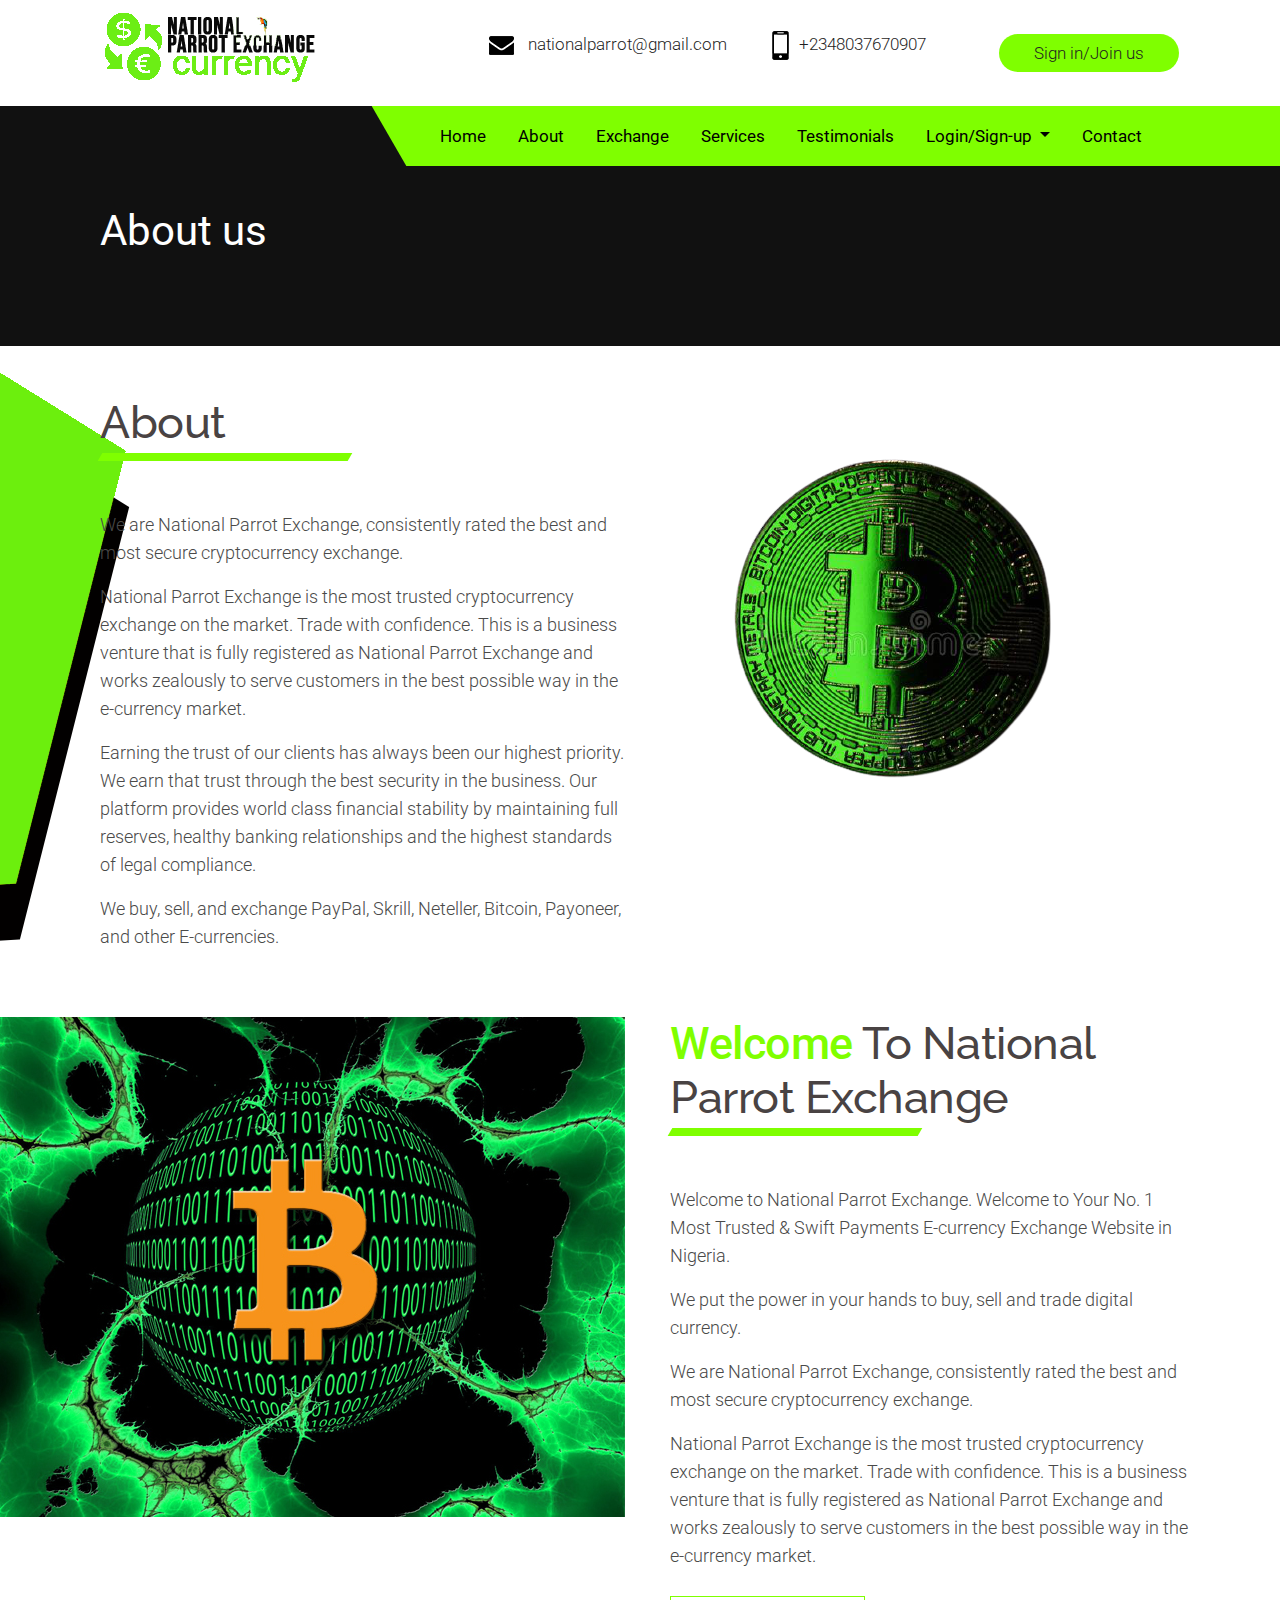
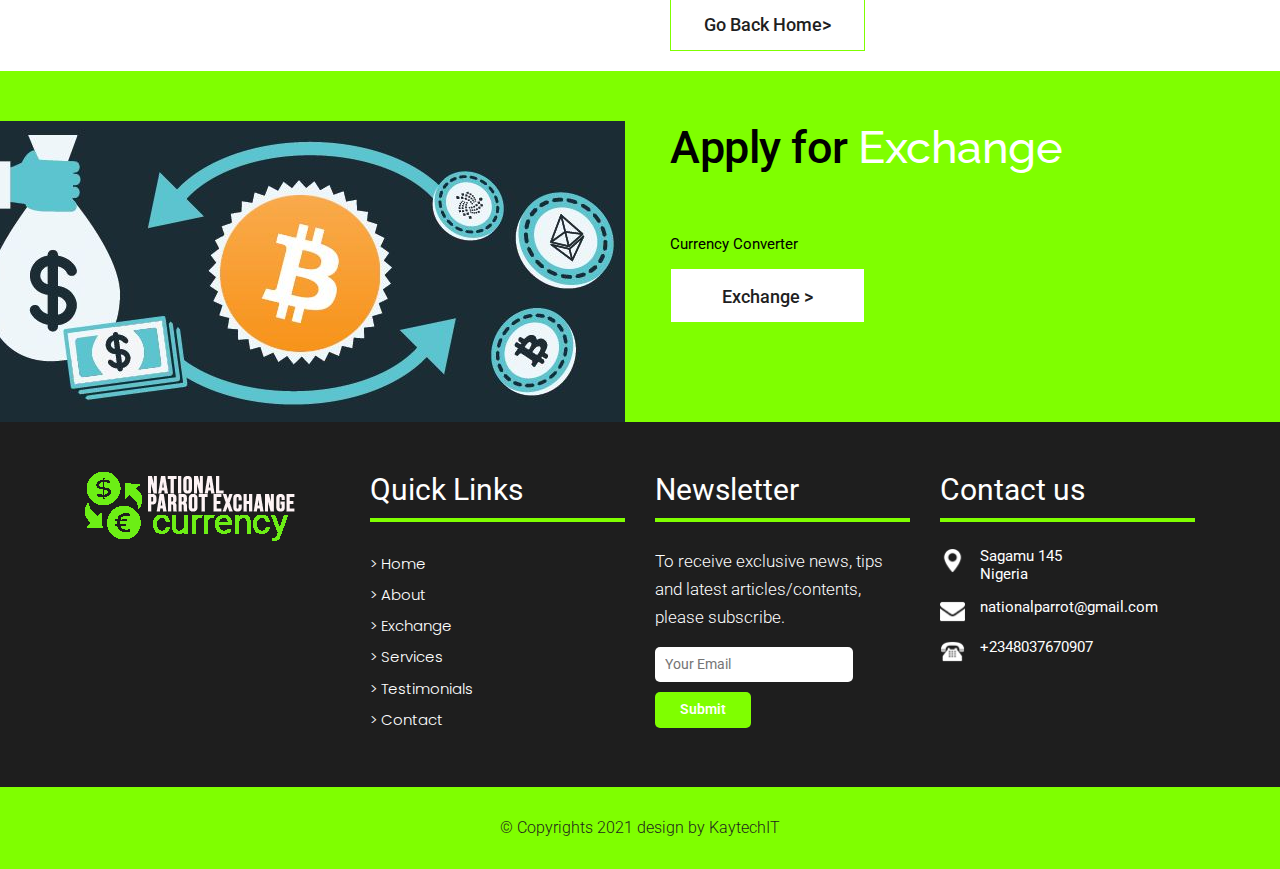
<file: about.html>
<!DOCTYPE html>
<html lang="en">
<!-- Basic -->

<head>
  <meta charset="utf-8" />
  <meta http-equiv="X-UA-Compatible" content="IE=edge" />

  <!-- Mobile Metas -->
  <meta name="viewport" content="width=device-width, minimum-scale=1.0, maximum-scale=1.0, user-scalable=no" />

  <!-- Site Metas -->
  <title>National Parrot Exchange</title>
  <meta name="keywords" content="" />
  <meta name="description" content="" />
  <meta name="author" content="" />

  <!-- Site Icons -->
  <link rel="shortcut icon" href="#" type="image/x-icon" />
  <link rel="apple-touch-icon" href="#" />

  <!-- Bootstrap CSS -->
  <link rel="stylesheet" href="css/bootstrap.min.css" />
  <!-- Pogo Slider CSS -->
  <link rel="stylesheet" href="css/pogo-slider.min.css" />
  <!-- Site CSS -->
  <link rel="stylesheet" href="css/style.css" />
  <!-- Responsive CSS -->
  <link rel="stylesheet" href="css/responsive.css" />
  <!-- Custom CSS -->
  <link rel="stylesheet" href="css/custom.css" />

  <!--[if lt IE 9]>
      <script src="https://oss.maxcdn.com/libs/html5shiv/3.7.0/html5shiv.js"></script>
      <script src="https://oss.maxcdn.com/libs/respond.js/1.4.2/respond.min.js"></script>
    <![endif]-->
</head>

<body id="inner_page" data-spy="scroll" data-target="#navbar-wd" data-offset="98">
  <!-- LOADER -->
  <!-- <div id="preloader"></div> -->

  <!-- END LOADER -->

  <!-- Start header -->
  <header class="top-header">
    <div class="header_top">
      <div class="container">
        <div class="row">
          <div class="logo_section">
            <a class="navbar-brand" href="index.html"><img src="images/logo1.png" alt="image"></a>

          </div>
          <div class="site_information">
            <ul>
              <li><a href="mailto:nationalparrot@gmail.com"><img src="images/mail_icon.png" alt="#" />
                  nationalparrot@gmail.com</a></li>
              <li><a href="tel:+2348037670907"><img src="images/phone_icon.png" alt="#" />+2348037670907</a></li>
              <li class="join_bt"><a href="login.html">Sign in/Join us</a></li>
            </ul>
          </div>
        </div>
      </div>
    </div>
    <div class="header_bottom">
      <div class="container">
        <div class="col-sm-12">
          <div class="menu_orange_section" style="background: #7FFF00">
            <nav class="navbar header-nav navbar-expand-lg">
              <div class="menu_section">
                <button class="navbar-toggler" type="button" data-toggle="collapse" data-target="#collapsibleNavbar"
                  aria-expanded="true">
                  <span></span>
                  <span></span>
                  <span></span>
                </button>
                <div class="collapse navbar-collapse " id="collapsibleNavbar">
                  <ul class="navbar-nav">
                    <li><a class="nav-link" href="index.html">Home</a></li>
                    <li><a class="nav-link" href="about.html">About</a></li>
                    <li><a class="nav-link" href="exchange.html">Exchange</a></li>
                    <li><a class="nav-link" href="services.html">Services</a></li>
                    <li><a class="nav-link" href="testimonial.html">Testimonials</a></li>
                    <!-- Dropdown -->
                    <li class="navbar-nav nav-item dropdown">
                      <a class="nav-link dropdown-toggle" href="#" id="navbardrop" data-toggle="dropdown">
                        <!-- <i class="fa fa-book fa-fw" aria-hidden="true"></i>  -->
                        Login/Sign-up
                      </a>
                      <ul class="dropdown-menu">
                        <li><a class=" nav-link dropdown-item" href="login.html">Sign in</a></li>
                        <li><a class="nav-link dropdown-item" href="signup.html">Register</a></li>
                      </ul>
                    </li>
                    <li><a class="nav-link" href="contact.html">Contact</a></li>
                  </ul>

                </div>
              </div>
            </nav>

          </div>
        </div>
      </div>
    </div>
  </header>
  <!-- End header -->

  <!-- Start Banner -->
  <div class="section inner_page_banner">
    <div class="container">
      <div class="row">
        <div class="col-md-12">
          <div class="banner_title">
            <h3>About us</h3>
          </div>
        </div>
      </div>
    </div>
  </div>
  <!-- End Banner -->

  <!-- section -->
  <div class="section layout_padding about_bg">
    <div class="container">
      <div class="row">
        <div class="col-md-6">
          <div class="full paddding_left_15">
            <div class="heading_main text_align_left">
              <h2>About</h2>
            </div>
          </div>
          <div class="full paddding_left_15">
            <p>We are National Parrot Exchange, consistently rated the best and most secure cryptocurrency exchange.

            <p>National Parrot Exchange is the most trusted cryptocurrency exchange on the market.
              Trade with confidence. This is a business venture that is fully registered as National Parrot Exchange and
              works zealously
              to serve customers in the best possible way in the e-currency market.</p>

            <p>Earning the trust of our clients has always been our highest priority. We earn that trust through the
              best security in the business.

              Our platform provides world class financial stability by maintaining full reserves, healthy banking
              relationships and the highest standards of legal compliance.
            </p>
            <p>We buy, sell, and exchange PayPal, Skrill, Neteller, Bitcoin, Payoneer, and other E-currencies.</p>
          </div>

        </div>
        <div class="col-md-6">
          <div class="full text_align_right_img">
            <img src="images/btc7-r.png" alt="#" />
          </div>
        </div>
      </div>
    </div>
  </div>
  <!-- end section -->

  <!-- section -->
  <div class="section">
    <div class="container">
      <div class="row">
        <div class="col-md-6">
          <div class="full text_align_right_img">
            <img src="images/btc3.jpg" alt="#" />
          </div>
        </div>
        <div class="col-md-6 layout_padding">
          <div class="full paddding_left_15">
            <div class="heading_main text_align_left">
              <h2><span class="theme_color">Welcome</span> To National Parrot Exchange</h2>
            </div>
          </div>
          <div class="full paddding_left_15">

            <p>
              Welcome to National Parrot Exchange.
              Welcome to Your No. 1 Most Trusted & Swift Payments E-currency Exchange Website in Nigeria.
            </p>

            <p> We put the power in your hands to buy, sell and trade digital currency. </p>

            <p>We are National Parrot Exchange, consistently rated the best and most secure cryptocurrency exchange.

            <p>National Parrot Exchange is the most trusted cryptocurrency exchange on the market.
              Trade with confidence. This is a business venture that is fully registered as National Parrot Exchange and
              works zealously
              to serve customers in the best possible way in the e-currency market.</p>
          </div>
          <div class="full paddding_left_15">
            <a class="main_bt" href="index.html">Go Back Home></a>
          </div>
        </div>
      </div>
    </div>
  </div>
  <!-- end section -->

  <!-- section -->
  <div class="section white_fonts" style="background: #7FFF00">
    <div class="container">
      <div class="row">
        <div class="col-md-6" style="background: #7FFF00">
          <div class="full text_align_right_img">
            <img src="images/btc8.jpg" alt="#" />
          </div>
        </div>
        <div class="col-md-6 layout_padding">
          <div class="full paddding_left_15">
            <div class="heading_main text_align_left">
              <h2><span style="color:#000;" class="theme_color_apply">Apply for</span> Exchange</h2>
            </div>
          </div>
          <div class="full paddding_left_15">
            <div class="">
              <!-- Cryptocurrency Price Widget -->
              <script>!function () { var e = document.getElementsByTagName("script"), t = e[e.length - 1], n = document.createElement("script"); function r() { var e = crCryptocoinPriceWidget.init({ base: "USD,EUR,CNY,GBP", items: "BTC,ETH,XRPUP", backgroundColor: "7FFF00", streaming: "1", rounded: "1", boxShadow: "1", border: "1" }); t.parentNode.insertBefore(e, t) } n.src = "https://co-in.io/widget/pricelist.js?items=BTC%2CETH%2CXRPUP", n.async = !0, n.readyState ? n.onreadystatechange = function () { "loaded" != n.readyState && "complete" != n.readyState || (n.onreadystatechange = null, r()) } : n.onload = function () { r() }, t.parentNode.insertBefore(n, null) }();</script>
              <a style="color:#000;" href="https://currencyrate.today/">Currency Converter</a>
              <!-- /Cryptocurrency Price Widget -->
            </div>
          </div>
          <div class="full paddding_left_15">
            <a class="main_bt" href="exchange.html">Exchange ></a>
          </div>
        </div>
      </div>
    </div>
  </div>
  <!-- end section -->

  <!-- Start Footer -->
  <footer class="footer-box">
    <div class="container">
      <div class="row">
        <div class="col-md-12 white_fonts">
          <div class="row">
            <div class="col-sm-6 col-md-6 col-lg-3">
              <div class="full">
                <img class="img-responsive" src="images/footer_logo.png" alt="#" />
              </div>
            </div>
            <div class="col-sm-6 col-md-6 col-lg-3">
              <div class="full">
                <h3>Quick Links</h3>
              </div>
              <div class="full">
                <ul class="menu_footer">
                  <li><a href="home.html">> Home</a></li>
                  <li><a href="about.html">> About</a></li>
                  <li><a href="exchange.html">> Exchange</a></li>
                  <li><a href="services.html">> Services</a></li>
                  <li><a href="testimonial.html">> Testimonials</a></li>
                  <li><a href="contact.html">> Contact</a></li>
                </ul>
              </div>
            </div>
            <div class="col-sm-6 col-md-6 col-lg-3">
              <div class="full">
                <div class="footer_blog full white_fonts">
                  <h3>Newsletter</h3>
                  <p>To receive exclusive news, tips and latest articles/contents, please subscribe.</p>
                  <div class="newsletter_form">
                    <form action="index.html">
                      <input type="email" placeholder="Your Email" name="#" required="">
                      <button>Submit</button>
                    </form>
                  </div>
                </div>
              </div>
            </div>
            <div class="col-sm-6 col-md-6 col-lg-3">
              <div class="full">
                <div class="footer_blog full white_fonts">
                  <h3>Contact us</h3>
                  <ul class="full">
                    <li><img src="images/i5.png"><span>Sagamu 145<br>Nigeria</span></li>
                    <li><img src="images/i6.png"><span>nationalparrot@gmail.com</span></li>
                    <li><img src="images/i7.png"><span>+2348037670907</span></li>
                  </ul>
                </div>
              </div>
            </div>
          </div>
        </div>
      </div>
    </div>
  </footer>
  <!-- End Footer -->

  <div class="footer_bottom">
    <div class="container">
      <div class="row">
        <div class="col-12">
          <p class="crp">© Copyrights 2021 design by KaytechIT</p>
        </div>
      </div>
    </div>
  </div>

  <a href="#" id="scroll-to-top" class="hvr-radial-out"><i class="fa fa-angle-up"></i></a>




  <!-- ALL JS FILES -->
  <script src="js/jquery.min.js"></script>
  <script src="js/popper.min.js"></script>
  <script src="js/bootstrap.min.js"></script>
  <!-- ALL PLUGINS -->
  <script src="js/jquery.magnific-popup.min.js"></script>
  <script src="js/jquery.pogo-slider.min.js"></script>
  <script src="js/slider-index.js"></script>
  <script src="js/smoothscroll.js"></script>
  <script src="js/form-validator.min.js"></script>
  <script src="js/contact-form-script.js"></script>
  <script src="js/isotope.min.js"></script>
  <script src="js/images-loded.min.js"></script>
  <script src="js/custom.js"></script>
</body>

</html>
</file>
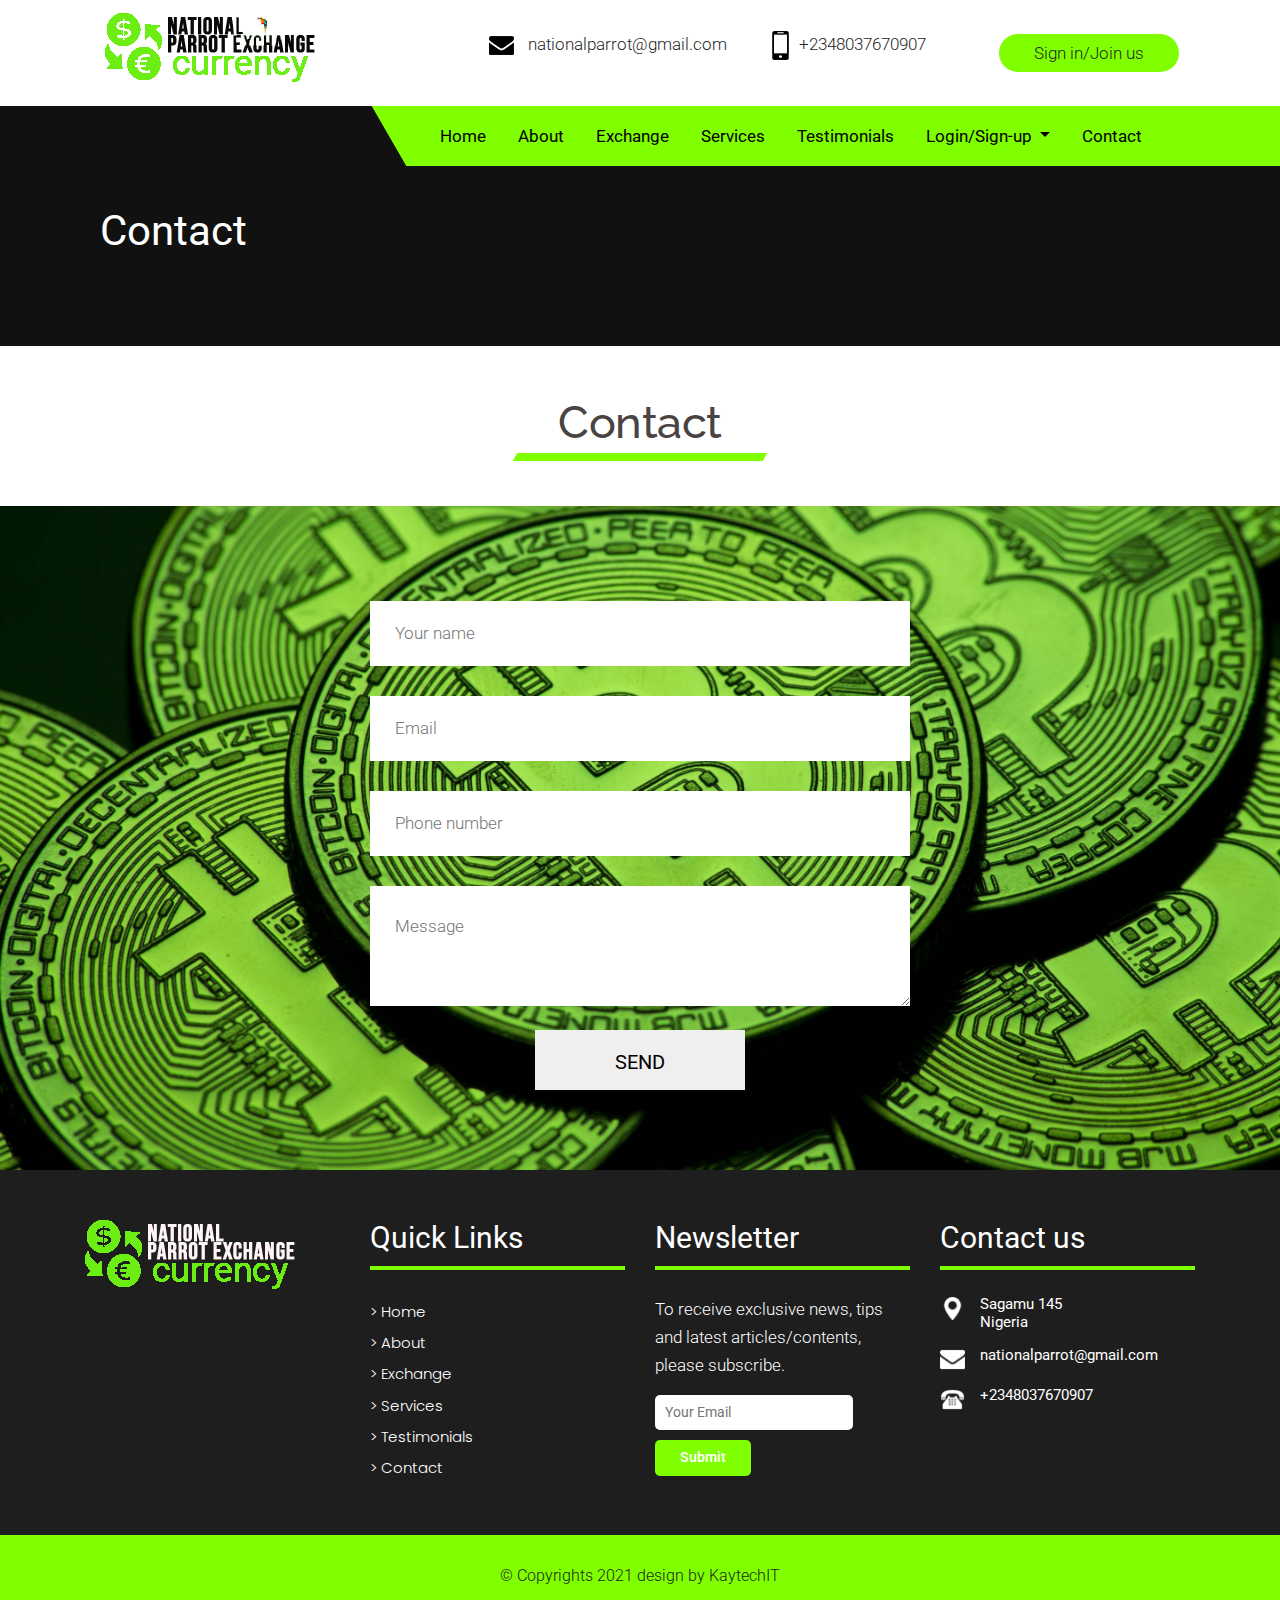
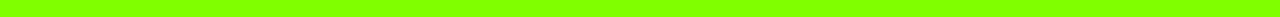
<file: contact.html>
<!DOCTYPE html>
<html lang="en">
<!-- Basic -->

<head>
    <meta charset="utf-8">
    <meta http-equiv="X-UA-Compatible" content="IE=edge">

    <!-- Mobile Metas -->
    <meta name="viewport" content="width=device-width, minimum-scale=1.0, maximum-scale=1.0, user-scalable=no">

    <!-- Site Metas -->
    <title>National Parrot Exchange</title>
    <meta name="keywords" content="">
    <meta name="description" content="">
    <meta name="author" content="">

    <!-- Site Icons -->
    <link rel="shortcut icon" href="#" type="image/x-icon" />
    <link rel="apple-touch-icon" href="#" />

    <!-- Bootstrap CSS -->
    <link rel="stylesheet" href="css/bootstrap.min.css" />
    <!-- Pogo Slider CSS -->
    <link rel="stylesheet" href="css/pogo-slider.min.css" />
    <!-- Site CSS -->
    <link rel="stylesheet" href="css/style.css" />
    <!-- Responsive CSS -->
    <link rel="stylesheet" href="css/responsive.css" />
    <!-- Custom CSS -->
    <link rel="stylesheet" href="css/custom.css" />

    <!--[if lt IE 9]>
      <script src="https://oss.maxcdn.com/libs/html5shiv/3.7.0/html5shiv.js"></script>
      <script src="https://oss.maxcdn.com/libs/respond.js/1.4.2/respond.min.js"></script>
    <![endif]-->

</head>

<body id="inner_page" data-spy="scroll" data-target="#navbar-wd" data-offset="98">

    <!-- LOADER -->
    <!-- <div id="preloader"></div> -->

    <!-- END LOADER -->

    <!-- Start header -->
    <header class="top-header">
        <div class="header_top">

            <div class="container">
                <div class="row">
                    <div class="logo_section">
                        <a class="navbar-brand" href="index.html"><img src="images/logo1.png" alt="image"></a>
                    </div>
                    <div class="site_information">
                        <ul>
                            <li><a href="mailto:nationalparrot@gmail.com"><img src="images/mail_icon.png" alt="#" />
                                    nationalparrot@gmail.com</a></li>
                            <li><a href="tel:+2348037670907"><img src="images/phone_icon.png"
                                        alt="#" />+2348037670907</a></li>
                            <li class="join_bt"><a href="login.html">Sign in/Join us</a></li>

                        </ul>
                    </div>
                </div>
            </div>

        </div>
        <div class="header_bottom">
            <div class="container">
                <div class="col-sm-12">
                    <div class="menu_orange_section" style="background: #7FFF00;">
                        <nav class="navbar header-nav navbar-expand-lg">
                            <div class="menu_section">
                                <button class="navbar-toggler" type="button" data-toggle="collapse"
                                    data-target="#collapsibleNavbar" aria-expanded="true">
                                    <span></span>
                                    <span></span>
                                    <span></span>
                                </button>
                                <div class="collapse navbar-collapse " id="collapsibleNavbar">
                                    <ul class="navbar-nav">
                                        <li><a class="nav-link" href="index.html">Home</a></li>
                                        <li><a class="nav-link" href="about.html">About</a></li>
                                        <li><a class="nav-link" href="exchange.html">Exchange</a></li>
                                        <li><a class="nav-link" href="services.html">Services</a></li>
                                        <li><a class="nav-link" href="testimonial.html">Testimonials</a></li>
                                        <!-- Dropdown -->
                                        <li class="navbar-nav nav-item dropdown">
                                            <a class="nav-link dropdown-toggle" href="#" id="navbardrop"
                                                data-toggle="dropdown">
                                                <!-- <i class="fa fa-book fa-fw" aria-hidden="true"></i>  -->
                                                Login/Sign-up
                                            </a>
                                            <ul class="dropdown-menu">
                                                <li><a class=" nav-link dropdown-item" href="login.html">Sign in</a>
                                                </li>
                                                <li><a class="nav-link dropdown-item" href="signup.html">Register</a>
                                                </li>
                                            </ul>
                                        </li>
                                        <li><a class="nav-link" href="contact.html">Contact</a></li>
                                    </ul>

                                </div>
                            </div>
                        </nav>
                    </div>
                </div>
            </div>
        </div>

    </header>
    <!-- End header -->

    <!-- Start Banner -->
    <div class="section inner_page_banner">
        <div class="container">
            <div class="row">
                <div class="col-md-12">
                    <div class="banner_title">
                        <h3>Contact</h3>
                    </div>
                </div>
            </div>
        </div>
    </div>
    <!-- End Banner -->

    <!-- section -->
    <div class="section layout_padding">
        <div class="container">
            <div class="row">
                <div class="col-md-12">
                    <div class="full">
                        <div class="heading_main text_align_center">
                            <h2><span class="theme_color"></span>Contact</h2>
                        </div>
                    </div>
                </div>
            </div>
        </div>
    </div>
    <!-- end section -->


    <!-- contact_form -->
    <div class="section contact_form">
        <div class="container">
            <div class="row">
                <div class="col-lg-6 col-sm-12 offset-lg-3">
                    <div class="full">
                        <form class="contact_form_inner" action="#">
                            <fieldset>
                                <div class="field">
                                    <input type="text" name="name" placeholder="Your name" />
                                </div>
                                <div class="field">
                                    <input type="email" name="email" placeholder="Email" />
                                </div>
                                <div class="field">
                                    <input type="text" name="phone_no" placeholder="Phone number" />
                                </div>
                                <div class="field">
                                    <textarea placeholder="Message"></textarea>
                                </div>
                                <div class="field center">
                                    <button>SEND</button>
                                </div>
                            </fieldset>
                        </form>
                    </div>
                </div>
            </div>
        </div>
    </div>
    <!-- end contact_form -->

    <!-- Start Footer -->
    <footer class="footer-box">
        <div class="container">
            <div class="row">
                <div class="col-md-12 white_fonts">
                    <div class="row">
                        <div class="col-sm-6 col-md-6 col-lg-3">
                            <div class="full">
                                <img class="img-responsive" src="images/footer_logo.png" alt="#" />
                            </div>
                        </div>
                        <div class="col-sm-6 col-md-6 col-lg-3">
                            <div class="full">
                                <h3>Quick Links</h3>
                            </div>
                            <div class="full">
                                <ul class="menu_footer">
                                    <li><a href="home.html">> Home</a></li>
                                    <li><a href="about.html">> About</a></li>
                                    <li><a href="exchange.html">> Exchange</a></li>
                                    <li><a href="services.html">> Services</a></li>
                                    <li><a href="testimonial.html">> Testimonials</a></li>
                                    <li><a href="contact.html">> Contact</a></li>
                                </ul>
                            </div>
                        </div>
                        <div class="col-sm-6 col-md-6 col-lg-3">
                            <div class="full">
                                <div class="footer_blog full white_fonts">
                                    <h3>Newsletter</h3>
                                    <p>To receive exclusive news, tips and latest articles/contents, please subscribe.
                                    </p>
                                    <div class="newsletter_form">
                                        <form action="index.html">
                                            <input type="email" placeholder="Your Email" name="#" required="">
                                            <button>Submit</button>
                                        </form>
                                    </div>
                                </div>
                            </div>
                        </div>
                        <div class="col-sm-6 col-md-6 col-lg-3">
                            <div class="full">
                                <div class="footer_blog full white_fonts">
                                    <h3>Contact us</h3>
                                    <ul class="full">
                                        <li><img src="images/i5.png"><span>Sagamu 145<br>Nigeria</span></li>
                                        <li><img src="images/i6.png"><span>nationalparrot@gmail.com</span></li>
                                        <li><img src="images/i7.png"><span>+2348037670907</span></li>
                                    </ul>
                                </div>
                            </div>
                        </div>
                    </div>
                </div>
            </div>
        </div>
    </footer>
    <!-- End Footer -->

    <div class="footer_bottom">
        <div class="container">
            <div class="row">
                <div class="col-12">
                    <p class="crp">© Copyrights 2021 design by KaytechIT</p>
                </div>
            </div>
        </div>
    </div>


    <a href="#" id="scroll-to-top" class="hvr-radial-out"><i class="fa fa-angle-up"></i></a>





    <!-- ALL JS FILES -->
    <script src="js/jquery.min.js"></script>
    <script src="js/popper.min.js"></script>
    <script src="js/bootstrap.min.js"></script>
    <!-- ALL PLUGINS -->
    <script src="js/jquery.magnific-popup.min.js"></script>
    <script src="js/jquery.pogo-slider.min.js"></script>
    <script src="js/slider-index.js"></script>
    <script src="js/smoothscroll.js"></script>
    <script src="js/form-validator.min.js"></script>
    <script src="js/contact-form-script.js"></script>
    <script src="js/isotope.min.js"></script>
    <script src="js/images-loded.min.js"></script>
    <script src="js/custom.js"></script>

</body>

</html>
</file>
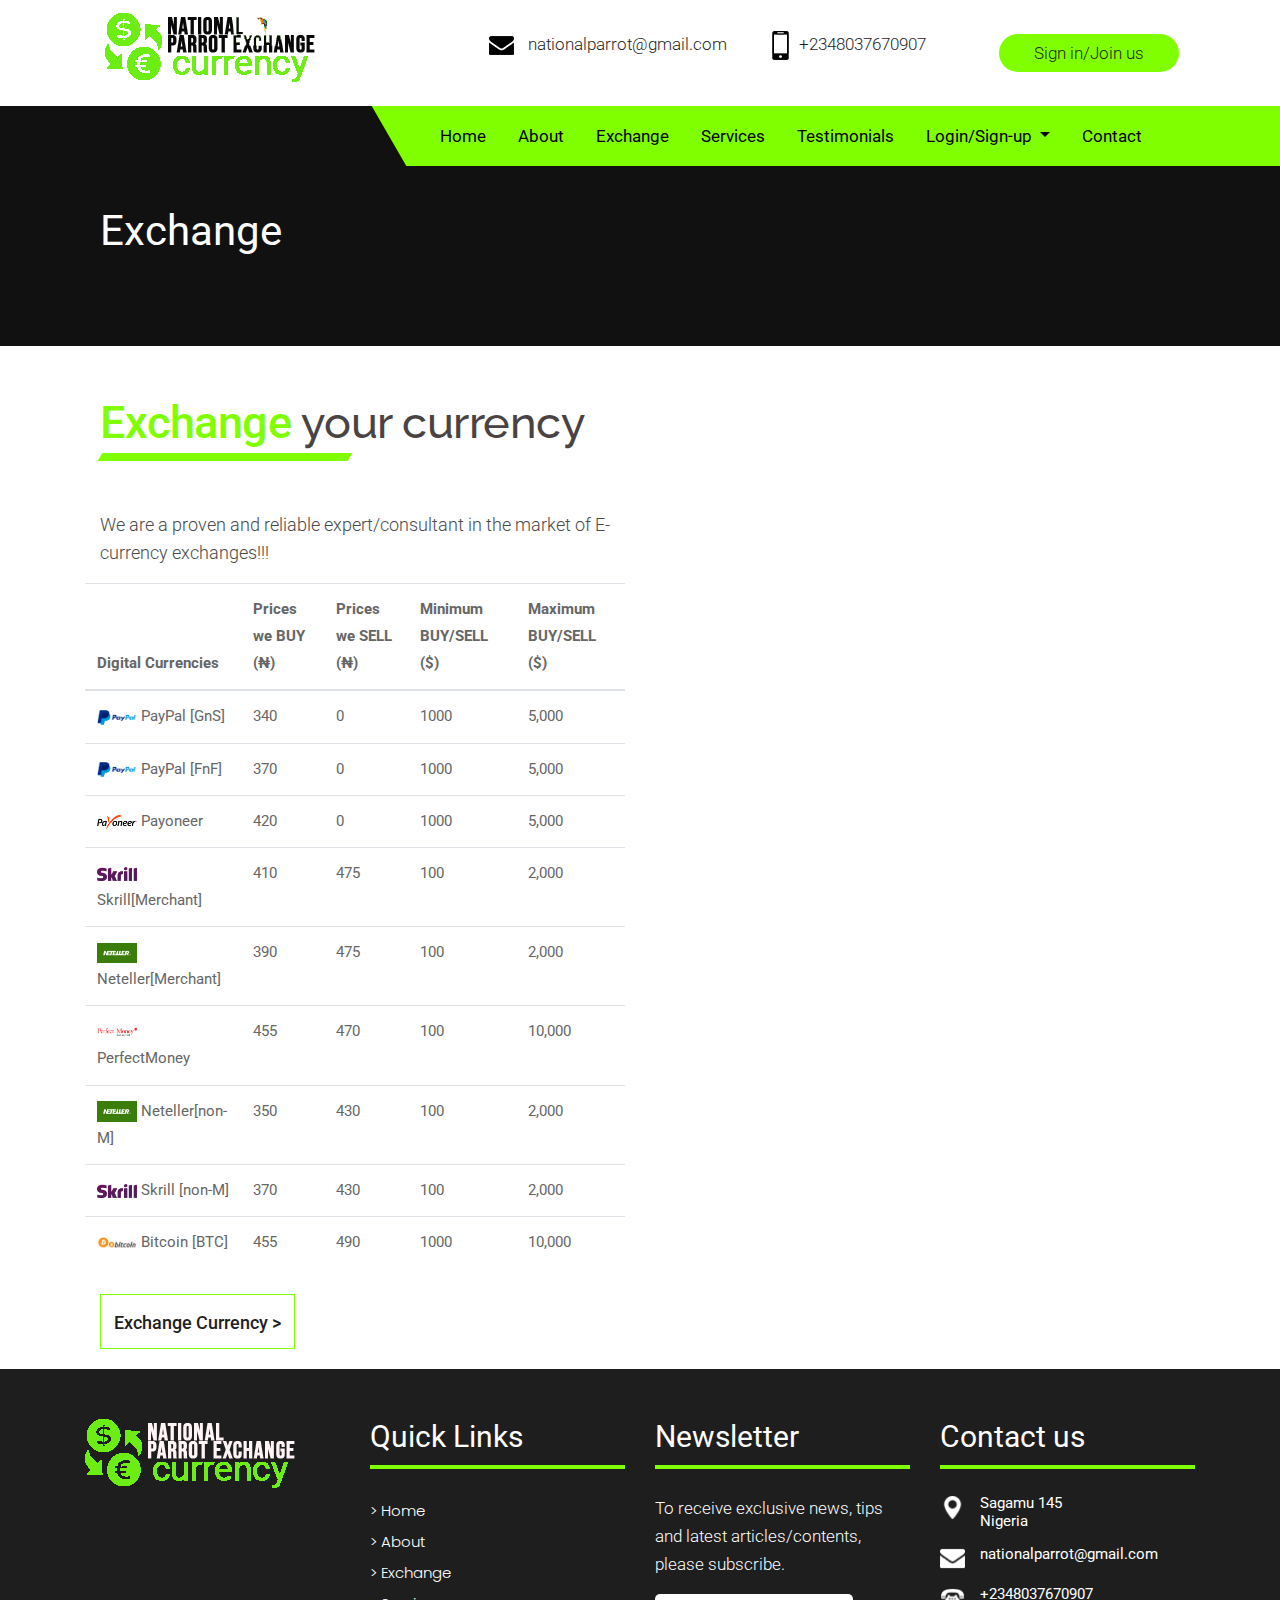
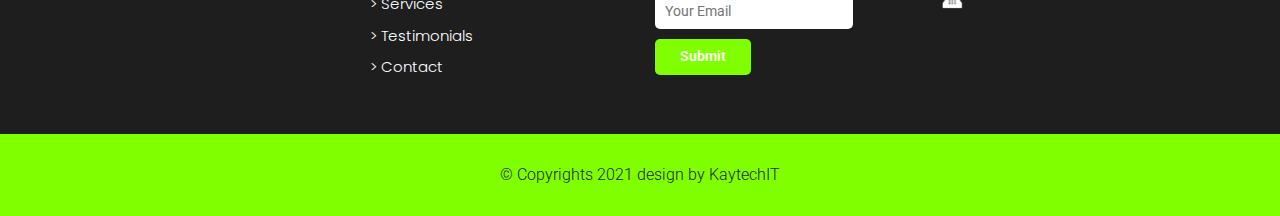
<file: exchange.html>
<!DOCTYPE html>
<html lang="en">
<!-- Basic -->

<head>
    <meta charset="utf-8">
    <meta http-equiv="X-UA-Compatible" content="IE=edge">

    <!-- Mobile Metas -->
    <meta name="viewport" content="width=device-width, minimum-scale=1.0, maximum-scale=1.0, user-scalable=no">

    <!-- Site Metas -->
    <title>National Parrot Exchange</title>
    <meta name="keywords" content="">
    <meta name="description" content="">
    <meta name="author" content="">

    <!-- Site Icons -->
    <link rel="shortcut icon" href="#" type="image/x-icon" />
    <link rel="apple-touch-icon" href="#" />

    <!-- Bootstrap CSS -->
    <link rel="stylesheet" href="css/bootstrap.min.css" />
    <!-- Pogo Slider CSS -->
    <link rel="stylesheet" href="css/pogo-slider.min.css" />
    <!-- Site CSS -->
    <link rel="stylesheet" href="css/style.css" />
    <!-- Responsive CSS -->
    <link rel="stylesheet" href="css/responsive.css" />
    <!-- Custom CSS -->
    <link rel="stylesheet" href="css/custom.css" />

    <!--[if lt IE 9]>
      <script src="https://oss.maxcdn.com/libs/html5shiv/3.7.0/html5shiv.js"></script>
      <script src="https://oss.maxcdn.com/libs/respond.js/1.4.2/respond.min.js"></script>
    <![endif]-->

</head>

<body id="inner_page" data-spy="scroll" data-target="#navbar-wd" data-offset="98">

    <!-- LOADER -->
    <!-- <div id="preloader"></div> -->

    <!-- END LOADER -->

    <!-- Start header -->
    <header class="top-header">
        <div class="header_top">

            <div class="container">
                <div class="row">
                    <div class="logo_section">
                        <a class="navbar-brand" href="index.html"><img src="images/logo1.png" alt="image"></a>
                    </div>
                    <div class="site_information">
                        <ul>
                            <li><a href="mailto:nationalparrot@gmail.com"><img src="images/mail_icon.png" alt="#" />
                                    nationalparrot@gmail.com</a></li>
                            <li><a href="tel:+2348037670907"><img src="images/phone_icon.png"
                                        alt="#" />+2348037670907</a></li>
                            <li class="join_bt"><a href="login.html">Sign in/Join us</a></li>

                        </ul>
                    </div>
                </div>
            </div>

        </div>
        <div class="header_bottom">
            <div class="container">
                <div class="col-sm-12">
                    <div class="menu_orange_section" style="background: #7FFF00;">
                        <nav class="navbar header-nav navbar-expand-lg">
                            <div class="menu_section">
                                <button class="navbar-toggler" type="button" data-toggle="collapse"
                                    data-target="#collapsibleNavbar" aria-expanded="true">
                                    <span></span>
                                    <span></span>
                                    <span></span>
                                </button>
                                <div class="collapse navbar-collapse " id="collapsibleNavbar">
                                    <ul class="navbar-nav">
                                        <li><a class="nav-link" href="index.html">Home</a></li>
                                        <li><a class="nav-link" href="about.html">About</a></li>
                                        <li><a class="nav-link" href="exchange.html">Exchange</a></li>
                                        <li><a class="nav-link" href="services.html">Services</a></li>
                                        <li><a class="nav-link" href="testimonial.html">Testimonials</a></li>
                                        <!-- Dropdown -->
                                        <li class="navbar-nav nav-item dropdown">
                                            <a class="nav-link dropdown-toggle" href="#" id="navbardrop"
                                                data-toggle="dropdown">
                                                <!-- <i class="fa fa-book fa-fw" aria-hidden="true"></i>  -->
                                                Login/Sign-up
                                            </a>
                                            <ul class="dropdown-menu">
                                                <li><a class=" nav-link dropdown-item" href="login.html">Sign in</a>
                                                </li>
                                                <li><a class="nav-link dropdown-item" href="signup.html">Register</a>
                                                </li>
                                            </ul>
                                        </li>
                                        <li><a class="nav-link" href="contact.html">Contact</a></li>
                                    </ul>

                                </div>
                            </div>
                        </nav>

                    </div>
                </div>
            </div>
        </div>

    </header>
    <!-- End header -->

    <!-- Start Banner -->
    <div class="section inner_page_banner">
        <div class="container">
            <div class="row">
                <div class="col-md-12">
                    <div class="banner_title">
                        <h3>Exchange</h3>
                    </div>
                </div>
            </div>
        </div>
    </div>
    <!-- End Banner -->


    <div>

    </div>


    <!-- section -->
    <div class="section">
        <div class="container">
            <div class="row">
                <div class="col-md-6 layout_padding">
                    <div class="full paddding_left_15">
                        <div class="heading_main text_align_left">
                            <h2><span class="theme_color">Exchange</span> your currency</h2>
                        </div>
                    </div>
                    <div class="full paddding_left_15">
                        <p> We are a proven and reliable expert/consultant in the market of E-currency exchanges!!!</p>
                    </div>
                    <div>

                        <table
                            class="table  table-condensed table-responsive table-hover cruidtable table-border responsive ">
                            <thead>
                                <tr>
                                    <th class="sorting cruidsortheader" role="columnheader" tabindex="0"
                                        arial-controls="dtable" rowspan="1" colspan="1" aria-label="Rendering engine"
                                        row="Provider">Digital Currencies
                                        <div class="row-header" data-head-for="provider" data-action="filter"></div>
                                    </th>
                                    <th class="sorting cruidsortheader" role="columnheader" tabindex="0"
                                        arial-controls="dtable" rowspan="1" colspan="1" aria-label="Rendering engine"
                                        row="Selling price (N)">Prices we BUY (₦)
                                        <div class="row-header" data-head-for="selling price (n)" data-action="filter">
                                        </div>
                                    </th>
                                    <th class="sorting cruidsortheader" role="columnheader" tabindex="0"
                                        arial-controls="dtable" rowspan="1" colspan="1" aria-label="Rendering engine"
                                        row="Buying price (N)">Prices we SELL (₦)
                                        <div class="row-header" data-head-for="buying price (n)" data-action="filter">
                                        </div>
                                    </th>
                                    <th class="sorting cruidsortheader" role="columnheader" tabindex="0"
                                        arial-controls="dtable" rowspan="1" colspan="1" aria-label="Rendering engine"
                                        row="Vat rate (N)"> Minimum BUY/SELL ($)
                                        <div class="row-header" data-head-for="vat rate (n)" data-action="filter"></div>
                                    </th>
                                    <th class="sorting cruidsortheader" role="columnheader" tabindex="0"
                                        arial-controls="dtable" rowspan="1" colspan="1" aria-label="Rendering engine"
                                        row="Vat rate (N)"> Maximum BUY/SELL ($)
                                        <div class="row-header" data-head-for="vat rate (n)" data-action="filter"></div>
                                    </th>
                                </tr>
                            </thead>
                            <tbody role="cruid">
                                <tr class="" data-row="1">
                                    <td class=" " col-no="1" data-row-position="1" data-row-for="Provider" width=""><img
                                            src="images/paypal.png" style="width:40px;"> PayPal [GnS]</td>
                                    <td class=" " col-no="1" data-row-position="2" data-row-for="Selling price (N)"
                                        width="">
                                        <div id="ack_0_">340</div>
                                    </td>
                                    <td class=" " col-no="1" data-row-position="3" data-row-for="Buying price (N)"
                                        width="">
                                        <div id="ack_0_">0</div>
                                    </td>
                                    <td class=" " col-no="1" data-row-position="4" data-row-for="Vat rate (N)" width="">
                                        1000</td>
                                    <td class=" " col-no="1" data-row-position="5" data-row-for="Max rate (N)" width="">
                                        5,000</td>
                                </tr>
                                <tr class="" data-row="1">
                                    <td class=" " col-no="1" data-row-position="1" data-row-for="Provider" width=""><img
                                            src="images/paypal.png" style="width:40px;"> PayPal [FnF]</td>
                                    <td class=" " col-no="1" data-row-position="2" data-row-for="Selling price (N)"
                                        width="">
                                        <div id="ack_0_">370</div>
                                    </td>
                                    <td class=" " col-no="1" data-row-position="3" data-row-for="Buying price (N)"
                                        width="">
                                        <div id="ack_0_">0</div>
                                    </td>
                                    <td class=" " col-no="1" data-row-position="4" data-row-for="Vat rate (N)" width="">
                                        1000</td>
                                    <td class=" " col-no="1" data-row-position="5" data-row-for="Max rate (N)" width="">
                                        5,000</td>
                                </tr>
                                <tr class="" data-row="1">
                                    <td class=" " col-no="1" data-row-position="1" data-row-for="Provider" width=""><img
                                            src="images/payoneer.png" style="width:40px;"> Payoneer</td>
                                    <td class=" " col-no="1" data-row-position="2" data-row-for="Selling price (N)"
                                        width="">
                                        <div id="ack_0_">420</div>
                                    </td>
                                    <td class=" " col-no="1" data-row-position="3" data-row-for="Buying price (N)"
                                        width="">
                                        <div id="ack_0_">0</div>
                                    </td>
                                    <td class=" " col-no="1" data-row-position="4" data-row-for="Vat rate (N)" width="">
                                        1000</td>
                                    <td class=" " col-no="1" data-row-position="5" data-row-for="Max rate (N)" width="">
                                        5,000</td>
                                </tr>
                                <tr class="" data-row="1">
                                    <td class=" " col-no="1" data-row-position="1" data-row-for="Provider" width=""><img
                                            src="images/skrill.png" style="width:40px;"> Skrill[Merchant]</td>
                                    <td class=" " col-no="1" data-row-position="2" data-row-for="Selling price (N)"
                                        width="">
                                        <div id="ack_0_">410</div>
                                    </td>
                                    <td class=" " col-no="1" data-row-position="3" data-row-for="Buying price (N)"
                                        width="">
                                        <div id="ack_0_">475</div>
                                    </td>
                                    <td class=" " col-no="1" data-row-position="4" data-row-for="Vat rate (N)" width="">
                                        100</td>
                                    <td class=" " col-no="1" data-row-position="5" data-row-for="Max rate (N)" width="">
                                        2,000</td>
                                </tr>
                                <tr class="" data-row="1">
                                    <td class=" " col-no="1" data-row-position="1" data-row-for="Provider" width=""><img
                                            src="images/neteller.jpg" style="width:40px;"> Neteller[Merchant]</td>
                                    <td class=" " col-no="1" data-row-position="2" data-row-for="Selling price (N)"
                                        width="">
                                        <div id="ack_0_">390</div>
                                    </td>
                                    <td class=" " col-no="1" data-row-position="3" data-row-for="Buying price (N)"
                                        width="">
                                        <div id="ack_0_">475</div>
                                    </td>
                                    <td class=" " col-no="1" data-row-position="4" data-row-for="Vat rate (N)" width="">
                                        100</td>
                                    <td class=" " col-no="1" data-row-position="5" data-row-for="Max rate (N)" width="">
                                        2,000</td>
                                </tr>
                                <tr class="" data-row="1">
                                    <td class=" " col-no="1" data-row-position="1" data-row-for="Provider" width=""><img
                                            src="images/Perfect_Money.png" style="width:40px;"> PerfectMoney</td>
                                    <td class=" " col-no="1" data-row-position="2" data-row-for="Selling price (N)"
                                        width="">
                                        <div id="ack_0_">455</div>
                                    </td>
                                    <td class=" " col-no="1" data-row-position="3" data-row-for="Buying price (N)"
                                        width="">
                                        <div id="ack_0_">470</div>
                                    </td>
                                    <td class=" " col-no="1" data-row-position="4" data-row-for="Vat rate (N)" width="">
                                        100</td>
                                    <td class=" " col-no="1" data-row-position="5" data-row-for="Max rate (N)" width="">
                                        10,000</td>
                                </tr>
                                <tr class="" data-row="1">
                                    <td class=" " col-no="1" data-row-position="1" data-row-for="Provider" width=""><img
                                            src="images/neteller.jpg" style="width:40px;"> Neteller[non-M]</td>
                                    <td class=" " col-no="1" data-row-position="2" data-row-for="Selling price (N)"
                                        width="">
                                        <div id="ack_0_">350</div>
                                    </td>
                                    <td class=" " col-no="1" data-row-position="3" data-row-for="Buying price (N)"
                                        width="">
                                        <div id="ack_0_">430</div>
                                    </td>
                                    <td class=" " col-no="1" data-row-position="4" data-row-for="Vat rate (N)" width="">
                                        100</td>
                                    <td class=" " col-no="1" data-row-position="5" data-row-for="Max rate (N)" width="">
                                        2,000</td>
                                </tr>
                                <tr class="" data-row="1">
                                    <td class=" " col-no="1" data-row-position="1" data-row-for="Provider" width=""><img
                                            src="images/skrill.png" style="width:40px;"> Skrill [non-M]</td>
                                    <td class=" " col-no="1" data-row-position="2" data-row-for="Selling price (N)"
                                        width="">
                                        <div id="ack_0_">370</div>
                                    </td>
                                    <td class=" " col-no="1" data-row-position="3" data-row-for="Buying price (N)"
                                        width="">
                                        <div id="ack_0_">430</div>
                                    </td>
                                    <td class=" " col-no="1" data-row-position="4" data-row-for="Vat rate (N)" width="">
                                        100</td>
                                    <td class=" " col-no="1" data-row-position="5" data-row-for="Max rate (N)" width="">
                                        2,000</td>
                                </tr>
                                <tr class="" data-row="1">
                                    <td class=" " col-no="1" data-row-position="1" data-row-for="Provider" width=""><img
                                            src="images/bitcoin.png" style="width:40px;"> Bitcoin [BTC]</td>
                                    <td class=" " col-no="1" data-row-position="2" data-row-for="Selling price (N)"
                                        width="">
                                        <div id="ack_0_">455</div>
                                    </td>
                                    <td class=" " col-no="1" data-row-position="3" data-row-for="Buying price (N)"
                                        width="">
                                        <div id="ack_0_">490</div>
                                    </td>
                                    <td class=" " col-no="1" data-row-position="4" data-row-for="Vat rate (N)" width="">
                                        1000</td>
                                    <td class=" " col-no="1" data-row-position="5" data-row-for="Max rate (N)" width="">
                                        10,000</td>
                                </tr>
                            </tbody>
                        </table>

                    </div>

                    <div class="full paddding_left_15">
                        <a class="main_bt"
                            href="https://api.whatsapp.com/send?phone=+2348037670907&amp;text=Hi+National Parrot.+I&#39;m+interested+in+your+currency+exchange.">Exchange
                            Currency ></a>
                    </div>
                </div>

            </div>
        </div>
    </div>
    <!-- end section -->

    <!-- Start Footer -->
    <footer class="footer-box">
        <div class="container">
            <div class="row">
                <div class="col-md-12 white_fonts">
                    <div class="row">
                        <div class="col-sm-6 col-md-6 col-lg-3">
                            <div class="full">
                                <img class="img-responsive" src="images/footer_logo.png" alt="#" />
                            </div>
                        </div>
                        <div class="col-sm-6 col-md-6 col-lg-3">
                            <div class="full">
                                <h3>Quick Links</h3>
                            </div>
                            <div class="full">
                                <ul class="menu_footer">
                                    <li><a href="home.html">> Home</a></li>
                                    <li><a href="about.html">> About</a></li>
                                    <li><a href="exchange.html">> Exchange</a></li>
                                    <li><a href="services.html">> Services</a></li>
                                    <li><a href="testimonial.html">> Testimonials</a></li>
                                    <li><a href="contact.html">> Contact</a></li>
                                </ul>
                            </div>
                        </div>
                        <div class="col-sm-6 col-md-6 col-lg-3">
                            <div class="full">
                                <div class="footer_blog full white_fonts">
                                    <h3>Newsletter</h3>
                                    <p>To receive exclusive news, tips and latest articles/contents, please subscribe.
                                    </p>
                                    <div class="newsletter_form">
                                        <form action="index.html">
                                            <input type="email" placeholder="Your Email" name="#" required="">
                                            <button>Submit</button>
                                        </form>
                                    </div>
                                </div>
                            </div>
                        </div>
                        <div class="col-sm-6 col-md-6 col-lg-3">
                            <div class="full">
                                <div class="footer_blog full white_fonts">
                                    <h3>Contact us</h3>
                                    <ul class="full">
                                        <li><img src="images/i5.png"><span>Sagamu 145<br>Nigeria</span></li>
                                        <li><img src="images/i6.png"><span>nationalparrot@gmail.com</span></li>
                                        <li><img src="images/i7.png"><span>+2348037670907</span></li>
                                    </ul>
                                </div>
                            </div>
                        </div>
                    </div>
                </div>
            </div>
        </div>
    </footer>
    <!-- End Footer -->

    <div class="footer_bottom">
        <div class="container">
            <div class="row">
                <div class="col-12">
                    <p class="crp">© Copyrights 2021 design by KaytechIT</p>
                </div>
            </div>
        </div>
    </div>

    <a href="#" id="scroll-to-top" class="hvr-radial-out"><i class="fa fa-angle-up"></i></a>



    <!-- ALL JS FILES -->
    <script src="js/jquery.min.js"></script>
    <script src="js/popper.min.js"></script>
    <script src="js/bootstrap.min.js"></script>
    <!-- ALL PLUGINS -->
    <script src="js/jquery.magnific-popup.min.js"></script>
    <script src="js/jquery.pogo-slider.min.js"></script>
    <script src="js/slider-index.js"></script>
    <script src="js/smoothscroll.js"></script>
    <script src="js/form-validator.min.js"></script>
    <script src="js/contact-form-script.js"></script>
    <script src="js/isotope.min.js"></script>
    <script src="js/images-loded.min.js"></script>
    <script src="js/custom.js"></script>

</body>

</html>
</file>
<file: css/style.css>
/*------------------------------------------------------------------ 
    IMPORT FONTS 
-------------------------------------------------------------------*/

@import url('https://fonts.googleapis.com/css?family=Poppins:100,100i,200,200i,300,300i,400,400i,500,500i,600,600i,700,700i,800,800i,900,900i');
@import url('https://fonts.googleapis.com/css?family=Montserrat:100,100i,200,200i,300,300i,400,400i,500,500i,600,600i,700,700i,800,800i');
@import url('https://fonts.googleapis.com/css?family=Great+Vibes');
@import url('https://fonts.googleapis.com/css?family=Raleway:100,100i,200,200i,300,300i,400,400i,500,500i,600,600i,700,700i,800,800i,900,900i');
@import url('https://fonts.googleapis.com/css?family=Roboto:100,100i,300,300i,400,400i,500,500i,700,700i,900,900i');

/*------------------------------------------------------------------ 
    IMPORT FILES 
-------------------------------------------------------------------*/

@import url(animate.css);
@import url(font-awesome.min.css);
@import url(magnific-popup.css);
@import url(responsiveslides.css);
@import url(timeline.css);
@import url(flaticon.css);

/*------------------------------------------------------------------ 
    SKELETON
-------------------------------------------------------------------*/

body {
	color: #666666;
	font-size: 15px;
	font-family: 'Roboto', sans-serif;
	line-height: 1.80857;
}

* {
	font-family: 'Roboto', sans-serif;
}

a {
	color: #1f1f1f;
	text-decoration: none !important;
	outline: none !important;
	-webkit-transition: all .3s ease-in-out;
	-moz-transition: all .3s ease-in-out;
	-ms-transition: all .3s ease-in-out;
	-o-transition: all .3s ease-in-out;
	transition: all .3s ease-in-out;
}

h1,
h2,
h3,
h4,
h5,
h6 {
	letter-spacing: 0;
	font-weight: normal;
	position: relative;
	padding: 0 0 10px 0;
	font-weight: normal;
	line-height: 120% !important;
	color: #494343;
	margin: 0
}

h1 {
	font-size: 24px
}

h2 {
	font-size: 22px
}

h3 {
	font-size: 18px
}

h4 {
	font-size: 21px;
	color: #07528d;
	margin-top: 25px;
}

h5 {
	font-size: 14px
}

h6 {
	font-size: 13px
}

h1 a,
h2 a,
h3 a,
h4 a,
h5 a,
h6 a {
	color: #212121;
	text-decoration: none!important;
	opacity: 1
}

h1 a:hover,
h2 a:hover,
h3 a:hover,
h4 a:hover,
h5 a:hover,
h6 a:hover {
	opacity: .8
}

a {
	color: #1f1f1f;
	text-decoration: none;
	outline: none;
}

.dark_bg {
	background: #000;
}

.padding_left_right {
	padding-left: 30px;
	padding-right: 30px;
}

a,
.btn {
	text-decoration: none !important;
	outline: none !important;
	-webkit-transition: all .3s ease-in-out;
	-moz-transition: all .3s ease-in-out;
	-ms-transition: all .3s ease-in-out;
	-o-transition: all .3s ease-in-out;
	transition: all .3s ease-in-out;
}

.btn-custom {
	margin-top: 20px;
	background-color: transparent !important;
	border: 2px solid #ddd;
	padding: 12px 40px;
	font-size: 16px;
}

.lead {
	font-size: 18px;
	line-height: 30px;
	color: #767676;
	margin: 0;
	padding: 0;
}

blockquote {
	margin: 20px 0 20px;
	padding: 30px;
}

ul,
li,
ol {
	list-style: none;
	margin: 0px;
	padding: 0px;
}

button:focus {
	outline: none;
}

.form-control::-moz-placeholder {
	color: #ffffff;
	opacity: 1;
}



/*------------------------------------------------------------------ 
   LOADER 
-------------------------------------------------------------------*/

#preloader {
	position: fixed;
	top: 0;
	left: 0;
	right: 0;
	bottom: 0;
	z-index: 9999;
	overflow: hidden;
	background: #fff;
  }
  
  #preloader:before {
	content: "";
	position: fixed;
	top: calc(50% - 30px);
	left: calc(50% - 30px);
	border: 6px solid #f2f2f2;
	border-top: 6px solid #7FFF00;
	border-radius: 50%;
	width: 60px;
	height: 60px;
	-webkit-animation: animate-preloader 1s linear infinite;
	animation: animate-preloader 1s linear infinite;
  }
  
  @-webkit-keyframes animate-preloader {
	0% {
	  -webkit-transform: rotate(0deg);
	  transform: rotate(0deg);
	}
  
	100% {
	  -webkit-transform: rotate(360deg);
	  transform: rotate(360deg);
	}
  }
  
  @keyframes animate-preloader {
	0% {
	  -webkit-transform: rotate(0deg);
	  transform: rotate(0deg);
	}
  
	100% {
	  -webkit-transform: rotate(360deg);
	  transform: rotate(360deg);
	}
  }
  

#scroll-to-top {
	width: 40px;
	height: 40px;
	position: fixed;
	bottom: 10px;
	right: 20px;
	display: none;
	font-size: 25px;
	border-radius: 0;
	transition: .2s;
	letter-spacing: 1px;
	text-align: center;
	line-height: 40px;
	color: #ffffff;
	font-weight: 900;
	border-radius: 100%;
}

a:hover,a:focus {
    color: 	#7FFF00;
    text-decoration: underline;
}

.heading_main.text_align_left {
    justify-content: flex-start;
}

.padding_top_0 {
	padding-top: 0 !important;
}

/*------------------------------------------------------------------ HEADER -------------------------------------------------------------------*/

.header_top {
    min-height: 98px;
    padding: 8px 0;
    background: #fff;
}

.site_information ul {
    float: right;
    width: 95%;
    padding: 21px 0;
}

.join_bt{
    border: 0;
    border-radius: 75px;
    color: #ffffff;
    cursor: pointer;
    padding: 5px 5px;
    -webkit-transition: 0.5s;
	transition: 0.5s;
}

.join_bt a {
	background: #7FFF00;
    width: 180px;
    text-align: center;
	height: 38px;
	border-radius: 75px;
    line-height: 38px;
    color: #fff;
    font-weight: 300;
}


.join_bt a:hover,
.join_bt a:focus  {
	background: linear-gradient(to right, #474D52, #35332A);
	/* background: #222; */
	color: #fff !important;
	border-color: transparent;
  }

  .top-header .join_bt a {
    padding: 0;
  }

  .top-header .site_information .join_bt a:hover {
    color: #ffffff;
  }



.site_information {
    float: left;
    width: 66.66%;
}

.site_information ul {
    list-style: none;
}

.site_information ul li {
    float: left;
    width: 33.33%;
    display: flex;
    justify-content: center;
    font-size: 17px;
	font-weight: 300;
}



.site_information ul li a {
	color: #1f1f1f;
	text-decoration: none;
	outline: none;
}



.site_information ul li a:hover,a:focus {
    color: 	#7FFF00;
    text-decoration: underline;
}

.site_information ul li img {
    margin-right: 10px;
}

.logo_section {
    width: 33.33%;
}

.top-header .navbar {
    padding: 0;
    min-height: 60px;
    float: left;
}

.top-header {
    position: relative;
    top: 0px;
    left: 0px;
    width: 100%;
    margin: 0;
    z-index: 20;
    background-position: left;
    background-repeat: no-repeat;
    background-color: transparent;
    background-size: auto 100%;
    width: 100%;
}

.section {

    float: left;
    width: 100%;

}

.ulockd-home-slider {
    float: left;
    width: 100%;
}

.top-header .navbar .navbar-collapse ul li a {
    text-transform: none;
    font-size: 17px;
    padding: 10px 14px;
    font-weight: 400;
    overflow: hidden;
    color: #000;
    position: relative;
    z-index: 2;
}

a.navbar-brand {
	left: 35px;
	position: relative;
}

.top-header .navbar .navbar-collapse ul li a.active {
	background: transparent;
    color: #fff;
}

.top-header .navbar .navbar-collapse ul li a:hover, 
.top-header .navbar .navbar-collapse ul li a:focus {
    background: transparent;
    color: #fff;
}

.navbar-nav .dropdown-menu:hover {
	background-color: #7FFF00;
	color: #7FFF00;
  }

.navbar-nav .dropdown-menu {
	border-top: 3px solid #fed136;
	background-color: #fff;

  }


.search_icon.nav-link img {
	width: 25px;
}

.top-header .navbar .navbar-collapse ul li {
	margin: 0 2px;
}

.top-header.fixed-menu {
	width: 100%;
	position: fixed;
	box-shadow: 0px 3px 6px 3px rgba(0, 0, 0, 0.06);
	-webkit-animation-duration: 1s;
	animation-duration: 1s;
	-webkit-animation-fill-mode: both;
	animation-fill-mode: both;
	-webkit-animation-name: fadeInDown;
	animation-name: fadeInDown;
	background: #fff;
	z-index: 20;
}

.header_bottom {
    float: left;
    width: 100%;
    position: absolute;
    bottom: -60px;
}

.header_bottom::after {
    width: 50%;
    display: block;
    right: 0;
    content: "";
    background: #7FFF00;
    height: 60px;
    position: absolute;
    top: 0;
}

.navbar-toggler {
    border: 2px solid #fff;
    border-radius: 0;
    margin: 15px 0;
    padding: 8px 8px;
    -webkit-transition: all 0.2s linear;
    -moz-transition: all 0.2s linear;
    -o-transition: all 0.2s linear;
    transition: all 0.2s linear;
    z-index: 9;
    position: relative;
}

.navbar-toggler span {
	background: #fff;
	display: block;
	width: 22px;
	height: 2px;
	margin: 0 auto;
	margin-top: 0px;
	margin-top: 0px;
	-webkit-border-radius: 1px;
	-moz-border-radius: 1px;
	border-radius: 1px;
	-webkit-transition: all 0.2s linear;
	-moz-transition: all 0.2s linear;
	-o-transition: all 0.2s linear;
	transition: all 0.2s linear;
}

.navbar-toggler span+span {
	margin-top: 5px;
}

.navbar-toggler:hover {
	border: 2px solid #222;
}

.navbar-toggler:hover span {
    background: #222;
}


.theme_color {
	color: #7FFF00;
}

.menu_orange_section {
    float: right;
    position: relative;
    width: 70%;
}

.menu_orange_section::after {

    width: 70px;
    height: 60px;
    position: relative;
    content: "";
    display: block;
    background: #7FFF00;
    left: -35px;
    transform: skew(30deg);

}

.main_bt {
    width: 195px;
    height: 55px;
    float: left;
    text-align: center;
    line-height: 55px;
    border: solid #7FFF00 1px;
    font-size: 18px;
	margin-top: 10px;
	margin-bottom: 20px;
    background: #fff;
    font-weight: 500;
}

.paddding_left_15 {
	padding-left: 15px;
}

/*------------------------------------------------------------------ Banner -------------------------------------------------------------------*/

.home-slider {
	position: relative;
	height: 540px;
}

.lbox-caption {
	display: table;
	height: 100% !important;
	width: 100% !important;
	left: 0 !important;
}

.lbox-caption {
	position: absolute;
	margin: 0 auto;
	left: 0;
	right: 0;
	z-index: 10;
}

.lbox-details {
	display: table-cell;
	text-align: center;
	vertical-align: middle;
	position: absolute;
	top: 0px;
	left: 0;
	right: 0;
	height: 100%;
	padding: 22% 0%;
}

.lbox-details::before {
	content: "";
	position: absolute;
	top: 0px;
	left: 0px;
	width: 100%;
	height: 100%;
	z-index: 2;
}

.lbox-details h1 {
	font-size: 54px;
	font-family: 'Montserrat', sans-serif;
	color: #ffffff;
	font-weight: 600;
	position: relative;
	z-index: 3;
}

.lbox-details h2 {
	font-size: 48px;
	color: #ffffff;
	font-weight: 300;
	position: relative;
	z-index: 3;
}

.lbox-details p {
	color: #ffffff;
	position: relative;
	z-index: 3;
}

.lbox-details p strong {
	color: #70c6eb;
	font-size: 40px;
	font-family: 'Montserrat', sans-serif;
}

.lbox-details a.btn {
	background: #ffffff;
	padding: 10px 20px;
	font-size: 20px;
	text-transform: capitalize;
	color: #3a4149;
	border-radius: 0px;
	position: relative;
	z-index: 3;
}

.lbox-details a.btn:hover {
	background: #70c6eb;
}

.pogoSlider-nav-btn {
	background: #fff;
}

.pogoSlider-nav-btn--selected {
	background: #7FFF00 !important;
}

.pogoSlider--navBottom .pogoSlider-nav {
    bottom: 35px;
}

.pogoSlider--dirCenterHorizontal .pogoSlider-dir-btn {
	display: none;
}

.img-responsive {
	max-width: 100%;
}

.slide_text h3 {
    font-size: 85px;
    font-weight: 200;
    padding: 0;
    line-height: normal;
    text-transform: none;
}

.slide_text h3 strong {
    font-size: 170px;
    text-transform: uppercase;
    line-height: normal;
}

.slide_text h4 {
    font-size: 30px;
    font-weight: 700;
    margin: 0;
    padding: 0;
    text-transform: uppercase;
}

.slide_text p {
    color: #f2184f;
    font-size: 20px;
    font-weight: 300;
    padding-top: 0;
    line-height: normal;
    margin-bottom: 0;
}

.start_exchange_bt {
    border: solid #fff 1px;
    color: #fff;
    padding: 7px 25px;
    float: left;
    width: 220px;
    text-align: center;
    font-size: 20px;
    font-weight: 300;
}

.contact_bt {
    width: 180px;
    height: 50px;
    background: #f2184f;
    color: #fff;
    float: left;
    line-height: 50px;
    text-align: center;
    font-size: 18px;
    font-weight: 500;
    margin-top: 50px;
    border-radius: 5px;
}

.contact_bt:hover,
.contact_bt:focus {
    color: #fff;
}

.dark_bg .contact_bt {
    margin-top: 30px;
}

.slide_text {
    margin-top: 250px;
    padding-left: 0;
}

/*------------------------------------------------------------------ About -------------------------------------------------------------------*/
/* 
.tooltip-1 {
	display: inline-block;
	position: relative;
	color: #70c6eb;
	opacity: 1;
}

.tooltip__wave {
	width: 30%;
	height: 20px;
	position: absolute;
	bottom: -10px;
	left: 0;
	right: 0px;
	margin: 0 auto;
	overflow: hidden;
}

.tooltip__wave span {
	position: absolute;
	left: -100%;
	width: 200%;
	height: 100%;
	background: url(../images/wave.svg) repeat-x center center;
	background-size: 50% auto;
} */

.inner_page_banner h3 {
    font-size: 42px;
    color: #fff;
    padding: 40px 15px;
}

.inner_page_banner {
    float: left;
    width: 100%;
    padding-top: 60px;
    min-height: 240px;
    background: #111;
}

.about-box {
	padding: 70px 0px;
}

.title-box {
	text-align: center;
	margin-bottom: 30px;
}

.title-box h2 {
	font-size: 75px;
	font-family: 'Great Vibes', cursive;
	color: #e91327;
	font-weight: 400;
	padding: 0;
}

.title-box h2 span {
	color: #70c6eb;
	text-decoration: underline;
}

.about-main-info h2 span {
	color: #70c6eb;
	text-decoration: underline;
}

.about-main-info {
	margin-bottom: 30px;
}

.about_bg {
    background-image: url('../images/about_bg.png');
    background-repeat: no-repeat;
    background-position: left center;
}

.about-img {
	padding: 30px 0px;
}

.about-img img {
	border-radius: 10px;
}

.about-m ul {
	display: block;
	text-align: center;
	padding-bottom: 30px;
}

.about-m ul li {
	display: inline-block;
	text-align: center;
}

.about-m ul li a {
	background: #528780;
	color: #ffffff;
	width: 38px;
	height: 38px;
	text-align: center;
	line-height: 38px;
	display: block;
	border-radius: 50px;
	margin: 0px 5px;
}

.about-m ul li a:hover {
	background: #333333;
	color: #ffffff;
}

.about-main-info h2 {
	font-size: 45px;
	color: #e91327;
	font-weight: 600;
}

.about-main-info a {
	border-radius: 2px;
	transition: .2s;
	padding: 10px 25px;
	background: #e91327;
	color: #ffffff;
	font-weight: 300;
	font-size: 15px;
	border-radius: 0 15px;
	margin-top: 10px;
}

.about-main-info a:hover {
	color: #ffffff;
}

.about-main-info div.full>img {
	height: 500px;
}

.hvr-radial-out {
	display: inline-block;
	vertical-align: middle;
	-webkit-transform: perspective(1px) translateZ(0);
	transform: perspective(1px) translateZ(0);
	box-shadow: 0 0 1px rgba(0, 0, 0, 0);
	position: relative;
	overflow: hidden;
	background: #070500;
	-webkit-transition-property: color;
	transition-property: color;
	-webkit-transition-duration: 0.3s;
	transition-duration: 0.3s;
	color: #fff;
	float: left;
	width: 165px;
	height: 45px;
	text-align: center;
	line-height: 45px;
}

.hvr-radial-out::before {
	content: "";
	position: absolute;
	z-index: -1;
	top: 0;
	left: 0;
	right: 0;
	bottom: 0;
	background: #7FFF00;
	border-radius: 100%;
	-webkit-transform: scale(0);
	transform: scale(0);
	-webkit-transition-property: transform;
	transition-property: transform;
	-webkit-transition-duration: 0.3s;
	transition-duration: 0.3s;
	-webkit-transition-timing-function: ease-out;
	transition-timing-function: ease-out;
}

.hvr-radial-out:hover::before,
.hvr-radial-out:focus::before,
.hvr-radial-out:active::before {
	-webkit-transform: scale(2);
	transform: scale(2);
}

a.hvr-radial-out:hover,
a.hvr-radial-out:focus {
	color: #fff;
}


/*======================================
 SERVICES
======================================*/

.service-box {
	background-color: #fff;
	padding: 2.5rem 1.3rem;
	border-radius: 1rem;
	margin-bottom: 1rem;
  }
  
  .service-box:hover .ico-circle {
	transition: all 500ms ease;
	color: #fff;
	background-color: #7FFF00;
	box-shadow: 0 0 0 10px #cde1f8;
  }
  
  .service-box .service-ico {
	margin-bottom: 1rem;
	color: #1e1e1e;
  }
  
  .service-box .ico-circle {
	transition: all 500ms ease;
	font-size: 4rem;
  }
  
  .service-box .s-title {
	font-size: 1.4rem;
	text-transform: uppercase;
	text-align: center;
	padding: .4rem 0;
  }
  
  .service-box .s-description {
	color: #4e4e4e;
  }

  
/*------/ Ico Circle /------*/

.ico-circle {
	height: 100px;
	width: 100px;
	font-size: 2rem;
	border-radius: 50%;
	line-height: 1.55;
	margin: 0 auto;
	text-align: center;
	box-shadow: 0 0 0 10px #7FFF00;
	display: block;
  }
  

/*------------------------------------------------------------------ Gallery -------------------------------------------------------------------*/

.gallery-box {
	padding: 70px 0px 120px;
}

.gallery-box ul {}

.gallery-box ul li {
	position: relative;
	width: 31.33%;
	margin: 0 1% 20px !important;
	padding: 0px;
	float: left;
	border: none;
	overflow: hidden;
	margin-bottom: 0px;
}

.gallery-box ul li a {
	position: relative;
	display: inline-block;
	border: 4px solid #ffffff;
}

.gallery-box ul li a::before {
	content: "";
	position: absolute;
	background: rgba(233, 19, 39, 0.9);
	width: 100%;
	height: 100%;
	left: 0px;
	top: 100%;
	opacity: 0;
	transition: all 0.3s ease-in-out;
	-webkit-transition: all 0.3s ease-in-out;
	-moz-transition: all 0.3s ease-in-out;
	-o-transition: all 0.3s ease-in-out;
	-moz-transition: all 0.3s ease-in-out;
}

.gallery-box ul li a .overlay {
	background: #70c6eb;
	color: #3a4149;
	font-size: 22px;
	text-align: center;
	width: 38px;
	height: 38px;
	display: inline-block;
	position: absolute;
	left: 50%;
	top: 50%;
	transform: translate(-50%, -50%);
	opacity: 0;
	transition: all 0.3s ease-in-out;
	-webkit-transition: all 0.3s ease-in-out;
	-moz-transition: all 0.3s ease-in-out;
	-o-transition: all 0.3s ease-in-out;
	-moz-transition: all 0.3s ease-in-out;
}

.gallery-box ul li a:hover::before {
	top: 0;
	opacity: 1;
}

.gallery-box ul li a:hover .overlay {
	opacity: 1;
}

.gallery-box ul li a:hover {
	border: 4px solid #e91327;
}

.gallery-box ul li a .overlay {
	background: #fff;
	color: #e91327;
}


/*------------------------------------------------------------------ Properties -------------------------------------------------------------------*/

.properties-box {
	padding: 70px 0px;
	background-color: #f2f3f5;
}

.single-team-member {
	position: relative;
	margin-top: 30px;
	border: 10px solid #fff;
	box-shadow: 0 2px 5px rgba(0, 0, 0, .1);
}

.filter-button-group {
	margin-bottom: 30px;
}

.filter-button-group button {
	border-radius: 2px;
	transition: .2s;
	letter-spacing: 1px;
	padding: 10px 18px;
	background: #57cef8;
	color: #ffffff;
	cursor: pointer;
	border: none;
}

.filter-button-group button:hover {
	color: #ffffff;
}

.properties-single {
	margin-bottom: 30px;
	background: #ffffff;
	transition: all 0.5s ease 0s;
}

.fuit {
	position: absolute;
	left: 50%;
	top: 50%;
	transform: translate(-50%, -50%);
	z-index: 100;
}

.fuit a {
	background: #57cef8;
	width: 40px;
	height: 40px;
	line-height: 40px;
	text-align: center;
	display: inline-block;
	color: #ffffff;
}

.for-sal {
	background: #3a4149;
	position: absolute;
	top: 10px;
	right: 10px;
	color: #ffffff;
	border-radius: 2px;
	padding: 5px 10px;
	font-size: 13px;
	z-index: 10;
}

.pro-price {
	background: #57cef8;
	position: absolute;
	bottom: 10px;
	left: 10px;
	color: #ffffff;
	border-radius: 2px;
	padding: 5px 10px;
	font-size: 13px;
	z-index: 10;
}

.properties-img {
	position: relative;
	overflow: hidden;
}

.properties-img img {
	-webkit-transition: all 1.5s;
	-moz-transition: all 1.5s;
	-o-transition: all 1.5s;
	-ms-transition: all 1.5s;
	transition: all 1.5s;
	transition-delay: 0s;
	-webkit-transition-delay: .5s;
	-moz-transition-delay: .5s;
	-o-transition-delay: .5s;
	-ms-transition-delay: .5s;
	transition-delay: .5s;
}

.properties-single:hover .properties-img img {
	-webkit-transform: scale(1.1);
	-moz-transform: scale(1.1);
	-o-transform: scale(1.1);
	-ms-transform: scale(1.1);
	transform: scale(1.1);
}

.hover-box {
	-ms-filter: progid:DXImageTransform.Microsoft.Alpha(Opacity=0);
	filter: alpha(opacity=0);
	opacity: 0;
	position: absolute;
	height: 100%;
	width: 100%;
	background: rgba(0, 0, 0, .5);
	color: #fff;
	-webkit-transition: all .9s ease;
	-moz-transition: all .9s ease;
	-o-transition: all .9s ease;
	-ms-transition: all .9s ease;
	transition: all .9s ease;
	transition-delay: 0s;
	-webkit-transition-delay: .5s;
	-moz-transition-delay: .5s;
	-o-transition-delay: .5s;
	-ms-transition-delay: .5s;
	transition-delay: .5s;
}

.properties-single:hover .hover-box {
	-ms-filter: progid:DXImageTransform.Microsoft.Alpha(Opacity=100);
	filter: alpha(opacity=100);
	opacity: 1;
	top: 0;
}

.properties-dit {
	padding: 15px;
}

.properties-dit h3 {
	font-size: 20px;
}

.properties-dit ul {
	padding: 10px 0px;
}

.properties-dit ul li {
	float: left;
	width: 33.33%;
	font-size: 12px;
	line-height: 30px;
}

.properties-dit ul li i {
	float: right;
	padding: 7px 10px;
	font-size: 15px;
	color: #57cef8;
}

.properties-dit p {
	margin: 0px;
}

.properties-dit p i {
	padding-right: 10px;
}


/*------------------------------------------------------------------ Team -------------------------------------------------------------------*/

.team-box {
	padding: 70px 0px;
}

.team_member_img img {
    border: solid #ece9e2 20px;
    border-radius: 100%;
    width: 300px;
    height: 300px;
}

#team_slider h3 {
    margin-bottom: 10px;
    color: #000;
    font-size: 22px;
    font-weight: 600;
    padding: 0;
    margin-top: 25px;
}

#team_slider p {
    padding: 0 43px;
}

.team_member_img {
    position: relative;
}

.team_member_img .social_icon_team {
    position: absolute;
    top: 19px;
    left: 42px;
    width: 76%;
    height: 87%;
    display: flex;
    justify-content: center;
    align-items: center;
    border-radius: 100%;
    background: rgba(244,56,102,0.7);
	opacity:0;
	transition: ease all 0.2s;
}

.team_member_img:hover .social_icon_team,
.team_member_img:focus .social_icon_team {
	opacity: 1;
}

.our-team {
	text-align: center;
	overflow: hidden;
	position: relative;
	z-index: 1;
}

.our-team:before,
.our-team:after {
	content: "";
	width: 130px;
	height: 150px;
	background: #57cef8;
	position: absolute;
	z-index: -1;
}

.our-team:before {
	bottom: -20px;
	left: 0;
}

.our-team:after {
	top: -20px;
	right: 0;
}

.our-team .pic {
	margin: 8px;
	position: relative;
	border: 3px solid #57cef8;
	transition: all 0.5s ease 0s;
}

.our-team:hover .pic {
	border-color: #3a4149;
}

.our-team .pic:after {
	content: "";
	width: 100%;
	height: 0;
	background: #57cef8;
	position: absolute;
	top: 0;
	left: 0;
	opacity: 0;
	transform-origin: 0 0 0;
	transition: all 0.5s ease 0s;
}

.our-team:hover .pic:after {
	height: 100%;
	opacity: 0.85;
}

.our-team img {
	width: 100%;
	height: auto;
}

.our-team .team-content {
	width: 100%;
	position: absolute;
	top: -50%;
	left: 0;
	transition: all 0.5s ease 0.2s;
}

.our-team:hover .team-content {
	top: 38%;
}

.our-team .title {
	font-size: 18px;
	font-weight: 600;
	color: #fff;
	text-transform: capitalize;
	margin: 0px;
}

.our-team .post {
	font-size: 14px;
	color: #fff;
	line-height: 26px;
	text-transform: capitalize;
}

.our-team .social {
	padding: 0;
	margin: 40px 0 0 0;
	list-style: none;
}

.our-team .social li {
	display: inline-block;
}

.our-team .social li a {
	display: inline-block;
	width: 35px;
	height: 35px;
	line-height: 35px;
	border-radius: 50%;
	border: 1px solid #fff;
	font-size: 18px;
	color: #fff;
	margin: 0 7px;
	transition: all 0.5s ease 0s;
}

.our-team .social li a:hover {
	background: #fff;
	color: #00bed3;
}

@media only screen and (max-width: 990px) {
	.our-team {
		margin-bottom: 30px;
	}
}


/*------------------------------------------------------------------ Blog -------------------------------------------------------------------*/

.blog-box {
	padding: 70px 0px;
	background-color: #f2f3f5;
}

.blog-inner {
	background: #ffffff;
	text-align: center;
	margin-bottom: 30px;
	border: 10px solid #fff;
	box-shadow: 0 2px 5px rgba(0, 0, 0, .1);
}

.blog-img {
	margin-bottom: 15px;
	overflow: hidden;
}

.blog-img img {
	transition: all 0.9s ease 0s;
}

.blog-inner:hover .blog-img img {
	-moz-transform: scale(1.5) rotate(-10deg);
	-webkit-transform: scale(1.5) rotate(-10deg);
	-ms-transform: scale(1.5) rotate(-10deg);
	-o-transform: scale(1.5) rotate(-10deg);
	transform: scale(1.5) rotate(-10deg);
}

.blog-inner a {
	border-radius: 2px;
	transition: .2s;
	letter-spacing: 1px;
	padding: 10px 18px;
	background: #57cef8;
	color: #ffffff;
}

.blog-inner a:hover {
	color: #ffffff;
}


/*------------------------------------------------------------------ Contact -------------------------------------------------------------------*/

.contact-box {
	padding: 70px 0px;
}

.left-contact h2 {
	font-size: 22px;
	font-weight: 500;
	padding-bottom: 30px;
}

.cont-line {
	overflow: hidden;
	margin-bottom: 30px;
}

.icon-b {
	width: 55px;
	height: 55px;
	text-align: center;
	line-height: 55px;
	font-size: 25px;
	margin-right: 15px;
	color: #fff;
	border-radius: 100%;
	background: #f2184f;
}

.dit-right h4 {
	font-size: 16px;
	color: #3a4149;
	font-weight: 500;
	margin: 0;
	padding: 0;
}

.dit-right p {
	font-size: 14px;
	margin-top: 0;
}

.dit-right a {
	font-size: 14px;
	color: #3a4149;
	font-weight: 300;
	line-height: normal;
}

.dit-right a:hover {
	color: #57cef8;
}

.contact-block {}

.contact-block .form-group .form-control {
	background: #333;
	height: 48px;
	font-size: 14px;
	border: 0;
	padding: 5px 20px;
	-webkit-box-shadow: none;
	box-shadow: none;
	border-radius: 0;
	font-weight: 200;
	letter-spacing: 0px;
}

.submit-button .btn-common {
	background-color: #f2184f;
	height: 45px;
	line-height: 45px;
	font-size: 14px;
	font-weight: 400;
	color: #fff;
	padding: 0 20px;
	border: 0;
	outline: 0;
	text-transform: uppercase;
	border-radius: 0px;
	-webkit-transition: all 0.3s;
	-moz-transition: all 0.3s;
	-o-transition: all 0.3s;
	-ms-transition: all 0.3s;
	transition: all 0.3s;
	border-radius: 0;
	opacity: 1;
}

.contact-block .form-group textarea.form-control {
	height: 150px;
	padding-top: 15px;
}

.submit-button .btn-common:hover {
	background-color: #111;
	opacity: 1;
}

.custom-select {
	height: 45px;
	font-size: 16px;
}

select.form-control:not([size]):not([multiple]) {
	height: calc(45px + 2px);
}

.help-block ul li {
	color: red;
}

.menu_footer li a {
    font-family: 'poppins', sans-serif;
    font-size: 15px;
    font-weight: 300;
}

.menu_footer li a:hover,
.menu_footer li a:focus {
	color: #7FFF00 !important;
}

.menu_footer li {
    margin: 3px 0;
}

.footer-box {
    background: #1e1e1e;
    padding: 50px 0;
}

.footer-box .footer-company-name {
	text-align: center;
	margin: 0px;
	color: #333;
	font-size: 13px;
	font-weight: 400;
	padding-top: 2px;
}

footer.footer-box h3 {
    font-size: 30px;
    border-bottom: solid #7FFF00 4px;
    margin-bottom: 15px;
}

.footer-box .footer-company-name a:hover {
	color: #e91327;
}

footer.footer-box h3 {
    font-size: 30px;
    border-bottom: solid #7FFF00 4px;
    margin-bottom: 25px;
}





/*------------------------------------------------------------------ Subscribe -------------------------------------------------------------------*/

.subscribe-box {
	padding: 70px 0px;
	background: #e91327;
}

.subscribe-inner {
	max-width: 500px;
	width: 100%;
	margin: 0 auto;
}

.subscribe-inner h2 {
	font-size: 80px;
	font-weight: 600;
	color: #ffffff;
	font-family: 'Great Vibes', cursive;
	padding: 0;
}

.subscribe-inner p {
	color: #cccccc;
}

.subscribe-inner .form-group .form-control-1 {
	width: 100%;
	padding: 12px 15px;
	border-radius: 0px;
	border: none;
}

.subscribe-inner .form-group button {
	border-radius: 0;
	transition: .2s;
	padding: 10px 18px;
	background: #222;
	color: #ffffff;
	border: none;
	cursor: pointer;
	font-weight: 300;
	letter-spacing: 0.1px;
	border-radius: 0 15px 0 15px;
}

.about-main-info h2 img {
	margin-top: -10px;
}

p {
    margin-top: 5px;
    margin-bottom: 1rem;
    font-size: 18px;
    font-weight: 300;
    line-height: 28px;
    color: #4a4a49;
}

.text_align_left {
	text-align: left;
}


.text_align_center {
	text-align: center;
}

.text_align_right {
	text-align: right;
}

.text_align_left_img img {
    float: left;
}

.text_align_right_img img {
	margin-top: 50px;
    float: right;
}

.red_bg {
	background: #e91327;
}

.white_fonts p,
.white_fonts h1,
.white_fonts h2,
.white_fonts h3,
.white_fonts h4,
.white_fonts h5,
.white_fonts h6,
.white_fonts ul,
.white_fonts ul li,
.white_fonts ul li a,
.white_fonts ul i,
.white_fonts .post_info i,
.white_fonts div,
.white_fonts a.read_more {
	color: #fff !important;
}

/* =====================testimonial================------------------- */
.testimonial{
    margin: 0 15px;
    overflow: hidden;
}
.demo
{
	padding: 100px 0;
}
/* .heading-title
{
	margin-bottom: 100px;
        color: #fff;
} */
.testimonial .description{
    position: relative;
    font-size: 16px;
    line-height: 26px;
    color: #1e1e1e;
    padding: 30px 20px;
    border: 1px solid #767070;
    border-left: 3px solid #7FFF00;
}

.testimonial .description:after{
    content: "";
    width: 20px;
    height: 20px;
    background: #3d3d3d;
    border-bottom: 1px solid #767070;
    border-left: 1px solid #767070;
    position: absolute;
    bottom: -11px;
    left: 65px;
    transform: skewY(-45deg);
}

.testimonial .pic{
    width: 80px;
    height: 80px;
    border-radius: 50%;
    overflow: hidden;
    margin: 20px 30px 10px;
    display: inline-block;
    border: 3px solid  #7FFF00;
}

.testimonial .pic img{
    width: 100%;
    height: auto;
}

.testimonial .testimonial-prof{
    text-transform: capitalize;
    margin: 0 30px;
}

.testimonial .testimonial-prof h4{
    color: #7FFF00;
    display: block;
    font-size: 17px;
    font-weight: bold;
    margin: 0 0 5px 0;
}

.testimonial .testimonial-prof small{
    display: block;
    font-size: 14px;
    color: #1e1e1e;
}

.owl-theme .owl-controls{
    margin-top:45px;
}

.owl-theme .owl-controls .owl-buttons div{
    border-radius: 0;
    background: #7FFF00;
    padding: 15px 20px;
    opacity: 1;
    border: 1px solid transparent;
    transition: all 0.30s linear 0s;
}

.owl-theme .owl-controls .owl-buttons div:hover{
    background: transparent;
    border: 1px solid #7FFF00;
}

.owl-prev:before,
.owl-next:before{
    content: "\f053";
    font-family: 'FontAwesome';
    color: #fff;
}

.owl-next:before{
    content: "\f054";
}

@media only screen and (max-width: 480px){
    .owl-theme .owl-controls{
        margin-top: 25px;
    }
}



  /* ------------------------------------------------------------------------------- */



.red_bg .about-main-info a {
	background: #fff;
	color: #e91327;
}



.mfp-figure figure .mfp-bottom-bar {
	display: none;
}

#client_slider .carousel-indicators {
	bottom: -45px;
}

#client_slider .carousel-indicators li {
	height: 15px;
	width: 15px;
	border-radius: 100%;
	background: #999;
}

#client_slider .carousel-indicators li.active {
	background: #e91327;
}

.layout_padding {
	margin-top: 0;
	padding-top: 50px;
	padding-bottom: 5p0x;
}

.heading_main h2 {
    font-size: 45px;
    letter-spacing: -0.5px;
    font-weight: 500;
    padding: 0;
    margin: 0;
    font-family: 'Raleway', sans-serif;
    position: relative;
}

.heading_main h2::after {
    width: 250px;
    height: 8px;
    background: #7FFF00;
    content: "";
    display: block;
    transform: skew(-30deg);
    margin-top: 3px;
}

.heading_main p.large {
    font-size: 20px;
    color: #605f5f;
    position: relative;
    padding: 0;
    font-weight: 500;
    margin: 0;
}

.heading_main p {
    font-family: 'Raleway', sans-serif;
}

.heading_main p.small_tag {
    color: #000;
    font-size: 18px;
    text-transform: uppercase;
    line-height: normal;
    font-weight: 600;
    margin: 0;
}

.center {
	display: flex;
	justify-content: center;
}

p.section_count {
    font-size: 155px;
    margin: 0 45px 0 0;
    color: #cccac5;
    font-weight: 400;
    line-height: 70px;
}

.padding_0 {
	padding: 0;
}

.full {
	float: left;
	width: 100%;
}

.heading_main {
    float: left;
    display: flex;
    margin-bottom: 45px;
    width: 100%;
    justify-content: center;
}

.theme_bg {
	background: #07528d;
}

h3.small_heading {
	font-size: 35px;
	font-weight: 600;
	line-height: normal;
}

.margin-top_20 {
	margin-top: 20px;
}

.margin-top_30 {
	margin-top: 30px;
}

.margin-bottom_30 {
	margin-bottom: 30px;
}

.carousel a.carousel-control-prev {
    background: #f43866;
    opacity: 1;
    width: 50px;
    height: 50px;
    border-radius: 100%;
    top: 40%;
    left: -80px;
}

.carousel a.carousel-control-next {
	background: #f43866;
	opacity: 1;
	width: 50px;
	height: 50px;
	border-radius: 100%;
	top: 40%;
	right: -80px;
}

/* #demo {
	margin-bottom: 20px;
} */

ul.social_icon li a {
    width: 35px;
    height: 35px;
    background: #fff;
    float: left;
    border-radius: 100%;
    text-align: center;
    font-size: 16px;
}

ul.social_icon li i {
	color: #000 !important;
	line-height: 35px;
}

ul.social_icon li {
	float: left;
	margin: 0 5px;
}

.inner_page .top-header {

    position: relative;

}

.inner_page .inner_page_header {

    background: #1f1f1f;
    padding: 40px 0;

}

.inner_page .inner_page_header h3 {

    color: #fff;
    margin: 0;
    padding: 0;
    font-size: 25px;
    font-weight: 700;
    text-transform: uppercase;

}

.footer_bottom {
    background: #7FFF00;
    padding: 0 0;
    width: 100%;
    min-height: 82px;
    float: left;
    text-align: center;

}

.footer_bottom p.crp {
    float: left;
    margin: 0;
    color: #1e1e1e;
    font-size: 16px;
    text-align: center;
    width: 100%;
    line-height: 82px;
}

.footer_menu ul {
    list-style: none;
    width: 100%;
    float: left;
}

.footer_blog li a {
    font-size: 14px;
    font-weight: 300 !important;
    color: #acaba9 !important;
}

.recent_post_footer p {
    color: #acaba9 !important;
    font-size: 13px;
}

.footer_blog h3 {
    margin-bottom: 10px;
}

.newsletter_form input {
    padding: 5px 10px;
    font-size: 14px;
    border: none;
    border-radius: 5px;
    margin-bottom: 10px;
}

.newsletter_form button {
    background: #7FFF00;
    color: #fff;
    border: none;
    font-size: 14px;
    font-weight: 600;
    padding: 5px 25px;
    border-radius: 5px;
    cursor: pointer;
}

.news_blog {
    position: relative;
    background: #eee;
    min-height: 280px;
    text-align: center;
    margin: 15px 0;
}

.overlay {
    position: absolute;
    top: 0;
    width: 100%;
    height: 100%;
    display: flex;
    justify-content: center;
    align-items: center;
    background: rgba(21,12,3,.65);
    opacity: 0;
    transition: ease all 0.25s;
}

.news_blog:hover .overlay,
.news_blog:focus .overlay {
	opacity: 1;
}

.main_bt.transparent {
    background: transparent;
    border-color: #fff;
    color: #fff;
    cursor: pointer;
}

.blog_details {
    position: absolute;
    left: 0;
    bottom: 0;
    background: #7FFF00;
    padding: 15px 0 5px;
    text-align: center;
    transition: ease all 0.25s;
}

.news_blog:hover .blog_details,
.news_blog:focus .blog_details {
    opacity: 0;
}

.blog_details h3 {
    color: #fff;
    font-size: 25px;
    margin: 0;
    padding: 0;
}

.blog_details p {
    color: #fff;
    font-size: 15px;
    line-height: normal;
}

.footer_blog ul li {
    margin-bottom: 15px;
    display: flex;
    line-height: normal;
}

.footer_blog ul li img {
    width: 25px;
    height: 25px;
    margin-right: 15px;
    position: relative;
    top: 1px;
}

footer {
	width: 100%;
	float: left;
}

footer.footer-box p {
    font-size: 17px;
}

.footer_blog {
    float: left;
    width: 100%;
}

ul.bottom_menu li a {
	color: #8d8d8c;
}

ul.bottom_menu li {
	float: left;
	font-size: 14px;
	font-weight: 300;
	margin-left: 20px;
}

.bottom_menu {
	float: right;
}

.innerpage_banner {
	background-color: #f9f9f9;
	min-height: 150px;
	text-align: center;
	background-image: url("../images/slider-01.jpg");
	background-size: cover;
	background-position: center center;
}

.innerpage_banner h2 {
	margin: 55px 0 0;
	padding: 0;
	font-size: 30px;
	text-align: left;
	font-weight: 500;
	position: relative;
}

/* #demo .img-responsive {
	width: 100%;
} */

.top-header.fixed-menu .search-btn {
	background: #111;
}

.top-header.fixed-menu .search-btn img {
    width: 25px;
}

.top-header.fixed-menu .search-box:hover .search-txt {
	width: 240px;
	padding: 0 10px;
	border: solid #000 1px;
	height: 41px;
}

.contact_form {
    background: url('../images/btc2.jpg');
    background-size: cover;
    background-position: center center;
    min-height: 650px;
    padding: 80px 0;
}

.field input {
    width: 100%;
    background: #ffffff;
    min-height: 65px;
    border: none;
    margin: 15px 0;
    color: #000;
    padding: 0 25px;
    font-size: 17px;
    font-weight: 300;
}

.field textarea {
    width: 100%;
    background: #ffffff;
    min-height: 120px;
    border: none;
    margin: 15px 0;
    color: #000;
    padding: 25px;
    font-size: 17px;
    font-weight: 300;
}

.contact_form_inner button {
    width: 210px;
    height: 60px;
    border: none;
    font-size: 20px;
    color: #050000;
    line-height: 62px;
    cursor: pointer;
    transition: ease all 0.5s;
}


.contact_form_inner button:hover,
.contact_form_inner button:focus {
    color: #fff;
    background: #7FFF00;
}


/* -----------------------LOGIN FORM */

.form_section{
    background-color: #CFFED4;
}

.registration-form{
	padding: 50px 0;
}

.registration-form form{
    background-color: #fff;
    max-width: 600px;
    margin: auto;
    padding: 50px 70px;
    border-top-left-radius: 30px;
    border-top-right-radius: 30px;
    box-shadow: 0px 2px 10px rgba(0, 0, 0, 0.075);
}

.forget-password form{
    background-color: #fff;
    max-width: 600px;
	margin: auto;
	margin-bottom: 50px;
    padding: 50px 70px;
    border-top-left-radius: 30px;
	border-top-right-radius: 30px;
	border-bottom-right-radius: 30px;
    border-bottom-left-radius: 30px;
    box-shadow: 0px 2px 10px rgba(0, 0, 0, 0.075);
}

.registration-form .item{
	border-radius: 20px;
    margin-bottom: 25px;
    padding: 10px 20px;
}

.registration-form .create-account{
    border-radius: 30px;
    padding: 10px 20px;
    font-size: 18px;
    font-weight: bold;
	background-color: #7FFF00;
    border: none;
    color: white;
	margin-top: 20px;
	cursor: not-allowed;
}

.registration-form .sign-in-account{
    max-width: 600px;
    background-color: #fff;
    margin: auto;
    padding: 35px 0;
    text-align: center;
    border-bottom-left-radius: 30px;
    border-bottom-right-radius: 30px;
    color: #9fadca;
    border-top: 1px solid #dee9ff;
    box-shadow: 0px 2px 10px rgba(0, 0, 0, 0.075);
}

.registration-form .register-account{
    max-width: 600px;
    background-color: #fff;
    margin: auto;
    padding: 35px 0;
    text-align: center;
    border-bottom-left-radius: 30px;
    border-bottom-right-radius: 30px;
    color: #9fadca;
    border-top: 1px solid #dee9ff;
    box-shadow: 0px 2px 10px rgba(0, 0, 0, 0.075);
}

/* .registration-form .social-icons{
    margin-top: 30px;
    margin-bottom: 16px;
} */

.registration-form .signup a{
    /* font-size: 23px; */
    /* margin: 0 3px; */
    color: #000;
    /* border: 1px solid; */
    /* width: 45px; */
    /* display: inline-block; */
    /* height: 45px; */
    /* text-align: center; */
    /* background-color: #fff; */
    /* line-height: 45px; */
}

.registration-form .signup a:hover{
	text-decoration: none;
	color: #7FFF00;
    opacity: 0.8;
}

@media (max-width: 576px) {
    .registration-form form{
        padding: 50px 20px;
    }

    .registration-form .form-icon{
        width: 70px;
        height: 70px;
        font-size: 30px;
        line-height: 70px;
    }
}
</file>
<file: css/responsive.css>
/* only small desktops */
/* tablets */
 @media (min-width: 992px) and (max-width: 1199px) {
     .countdown{
         height: 285px;
    }
    .top-header .navbar .navbar-collapse ul li a {
         font-size: 17px;
    }
    .lbox-details h2{
         font-size: 26px;
    }
     .contact_bt {
         margin-top: 25px;
    }
     .slide_text {
         margin-top: 70px;
    }
	.social_icon {
    margin-bottom: 30px;
}
.top-header .navbar .navbar-collapse ul li a {
padding: 7px 15px;
}

.team_member_img .social_icon_team {
    top: 0;
    left: 0;
    width: 300px;
    height: 100%;
}

.heading_main h2 {
    font-size: 35px;
}

.slide_text h3 {
    font-size: 55px;
}

.slide_text h3 strong {
    font-size: 110px;
    text-transform: uppercase;
    line-height: normal;
}

.services_blog h4 {
    font-size: 25px;
}

}
/* only small tablets */
 @media (min-width: 768px) and (max-width: 991px) {
     .top-header .navbar .navbar-collapse ul li a{
         padding: 5px 15px;
    }
     .about-img{
         margin-bottom: 30px;
         margin-top: 30px;
    }
     .gallery-box ul li{
         width: 33.33%;
    }
     .top-header{
         position: relative;
    }
     .lbox-details{
         display: block;
         position: relative;
         width: 100%;
    }
     .countdown #timer div#days, .countdown #timer div#hours, .countdown #timer div#minutes, .countdown #timer div#seconds{
         position: inherit;
         margin: 12px 0px;
    }
     .lbox-details::before{
         background: rgba(0,0,0,0.9);
    }
     .countdown{
         height: 188px;
         border-radius: 0px;
    }
     .countdown #timer div{
         width: 23%;
         font-size: 24px;
    }
     figure.effect-service h2{
         font-size: 12px;
    }
     .top-header {
         background-image: none;
         background-color: #fff;
    }
    .search-box {
        top: 12px;
        right: 15px; 
    } 
    .slide_text h3 {
        font-size: 65px;
    }
    .slide_text h3 strong {
       font-size: 125px;
    }
     .search-btn {
         background: #111;
    }
     .search-box:hover .search-txt {
         width: 240px;
         padding: 0 10px;
         border: solid #000 1px;
         height: 41px;
    }
     .top-header .navbar .navbar-collapse ul li a:hover, .top-header .navbar .navbar-collapse ul li a:focus {
         color: #0892fd;
    }
     .slide_text p {
         /* display: none; */
    }
     .contact_bt {
         margin-top: 10px;
    }
     .slide_text {
         margin-top: 60px;
    }
    #demo .img-responsive {
       width: 100%;
       margin-bottom: 30px;
    }
	.carousel a.carousel-control-prev {
      left: 20px;
    }
	.carousel a.carousel-control-next {
      right: 20px;
    }
	.team_member_img img {

    border: solid #ece9e2 10px;
    border-radius: 100%;
    width: 210px;
    height: 210px;

}
.team_member_img .social_icon_team {
    top: 0;
    left: 0;
    width: 100%;
    height: 100%;
}

#team_slider p {
    padding: 0;
}

.header_bottom::after {
    width: 50%;
    display: block;
    right: 0;
    content: "";
    background: #7FFF00;
    height: 66px;
    position: absolute;
    top: 0;
    display: none;
}

.header_bottom {
    float: left;
    width: 100%;
    position: relative;
    bottom: 0;
}

.menu_orange_section::after {
    width: 70px;
    height: 66px;
    position: relative;
    content: "";
    display: block;
    background:#7FFF00;
    left: -50px;
    transform: skew(30deg);
    display: none;
}
.menu_orange_section {
    float: right;
    position: relative;
    width: 100%;
    padding: 0 20px;
}
.site_information li:nth-child(1), .site_information li:nth-child(2) {
    visibility: hidden;
}

.site_information ul {
    float: right;
    width: 95%;
    padding: 21px 0 0;
}
.social_icon {
    margin-bottom: 30px;
}

.heading_main h2 {
    font-size: 30px;
}
.heading_main h2::after {
    margin-top: 10px;
}
.services_blog h4 {
    font-size: 20px;
    min-height: 70px;
    line-height: 70px !important;
}
.about_bg .text_align_right_img img {
    width: 100%;
}
	.top-header #navbar-wd {
         padding-right: 0;
    }
     footer.footer-box p {
         margin-top: 5px;
         font-size: 13px;
    }
}
/* mobile or only mobile */
 @media (max-width: 767px) {
    .site_information {
         float: left;
         width: 100%;
    }
    .site_information ul li:nth-child(1),
    .site_information ul li:nth-child(2) {
        display: none;
    }
    .site_information ul li {
        width: 100%;
    }
    .menu_orange_section {
        width: 100%;
        padding: 0 15px;
    }
    .site_information ul {
        width: 100%;
    }
    .header_bottom {
        position: relative;
        bottom: 0;
    }
    .search-box:hover .search-txt {
        width: 190px;
        padding: 0 10px;
    }
    .top-header.fixed-menu {
        position: relative;
    }
    .services_blog {
        margin-bottom: 50px;
    }
    .text_align_right_img img {
        float: right;
        width: 100%;
    }
    .about_bg .full.text_align_right_img {
        margin-top: 30px;
    }
    .news_blog {
        margin-bottom: 30px;
    }
    #scroll-to-top {
        bottom: 65px;
    }
    .footer-box .img-responsive {
        margin-bottom: 30px;
    }
    .top-header .navbar .navbar-collapse ul li a {
        padding: 5px 0;
        width: 100%;
    }
    .top-header .navbar {
       float: left;
       width: 100%;
    }
    .top-header .navbar .menu_section {
        width: 100%;
    }
    .header_bottom::after,.menu_orange_section::after {
        display: none;
    }
    .logo_section {
        width: 100%;
        text-align: center;
    }
    .navbar-brand{
         margin-left: 10px;
         margin-right: 10px;
    }
     .top-header .navbar .navbar-collapse ul li a{
         padding: 5px 15px;
    }
     .lbox-details h1{
         font-size: 24px;
    }
     .lbox-details h2{
         font-size: 18px;
    }
     .lbox-details p strong{
         font-size: 20px;
    }
     .lbox-details a.btn{
         display: none;
    }
     .title-box h2{
         font-size: 38px;
    }
     .about-main-info h2{
         font-size: 24px;
    }
     .about-img{
         margin-bottom: 30px;
    }
     .main-timeline-box .separline::before{
         left: 15px !important;
    }
     .main-timeline-box .iconBackground{
         left: 15px !important;
    }
     .main-timeline-box .timeline-text-content{
         margin-left: 0px;
    }
     .main-timeline-box .reverse .timeline-text-content{
         margin-right: 0px;
    }
     .main-timeline-box .time-line-date-content{
         margin-right: 0px;
    }
     .main-timeline-box .time-line-date-content p{
         float: left;
    }
     .main-timeline-box .timeline-element{
         padding: 0px 15px;
    }
     .gallery-box ul li {
         width: 48%;
    }
     .top-header{
         position: relative;
    }
	p.section_count {
		display: none;
	}
     .lbox-details{
         position: relative;
         width: 100%;
         padding: 5% 0%;
    }
     .about-m{
         margin-top: 30px;
    }
     .countdown #timer div#days, .countdown #timer div#hours, .countdown #timer div#minutes, .countdown #timer div#seconds{
         position: inherit;
         margin: 12px 0px;
    }
     .lbox-details::before{
         background: rgba(0,0,0,0.9);
    }
     .countdown{
         height: 188px;
         border-radius: 0px;
    }
     .countdown #timer div{
         width: 23%;
         font-size: 24px;
    }
     .about-m{
         margin-bottom: 30px;
    }
     .timeLine .row .item{
         margin-bottom: 30px;
    }
     .filter-button-group button{
         margin-bottom: 5px;
    }
     .navbar-brand img {
         width: 175px;
    }
     .top-header {
         background-image: none;
         background-color: #ecedef;
    }
     .about-main-info div.full > img {
         height: auto;
         margin-bottom: 20px;
    }
    
     a.navbar-brand {
         left: 0;
         position: relative;
    }
     .slide_text {
         margin-top: 10%;
		 /* display:none; */
    }
     .slide_text h3 {
         font-size: 25px;
    }
     .slide_text h4 {
         font-size: 18px;
         margin: -8px 0;
    }

    .slide_text h3 strong {
        font-size: 28px;
     }
     .slide_text p {
         /* display: none; */
    }
     .contact_bt {
         width: 90px;
         height: 35px;
         background: #07528d;
         color: #fff;
         float: left;
         line-height: 36px;
         text-align: center;
         font-size: 14px;
         font-weight: 300;
         margin-top: 5px;
    }
     .top-header #navbar-wd {
         padding-right: 0;
    }
     .heading_main {
         float: left;
         width: 100%;
    }
     .heading_main p.large {
         display: none;
    }
     h3.small_heading {
         font-size: 20px;
         font-weight: 600;
         line-height: normal;
         margin-top: 25px;
    }
     #demo .img-responsive {
         margin: 10px 0;
         width: 100%;
    }
	.team_member_img img {

    border: solid #ece9e2 20px;
    border-radius: 100%;
    width: 280px;
    height: 280px;

}
.team_member_img.text_align_center {

    width: 280px;
    margin: 0 auto;
    display: flex;
    justify-content: center;
    float: none;

}

.bottom_menu {

    float: right;
    width: 100%;
    justify-content: center;
    display: flex;

}

.carousel a.carousel-control-prev {
    left: 20px;
}

.carousel a.carousel-control-next {
    right: 20px;
}

.footer_blog {
    margin-top: 25px;
}
	.team_member_img .social_icon_team {

    position: absolute;
    top: 0;
    left: 0;
    width: 280px;
    height: 280px;
    display: flex;
    justify-content: center;
    align-items: center;
    border-radius: 100%;
    background: rgba(244,56,102,0.7);
    opacity: 0;
    transition: ease all 0.2s;

}
     .footer_bottom p.crp {
         float: left;
         width: 100%;
         text-align: center;
    }
     .heading_main h2 {
         font-size: 25px;
    }
}
</file>
<file: css/custom.css>
/** ADD YOUR AWESOME CODES HERE **/
</file>
<file: css/pogo-slider.min.css>
.pogoSlider-dir-btn:focus,
.pogoSlider-nav-btn:focus {
	outline: 0
}

.pogoSlider {
	width: 100%;
	height: 0;
	padding-bottom: 50% !important;
	position: relative;
	overflow: hidden
}

#column-left .pogoSlider,
#column-right .pogoSlider,
#content .pogoSlider {
	margin-bottom: 20px
}

.pogoSlider--banner .pogoSlider-slide {
	ms-filter: "progid:DXImageTransform.Microsoft.Alpha(Opacity=100)";
	filter: alpha(opacity=100);
	opacity: 1
}

.pogoSlider-slide {
	width: 100%;
	height: 100%;
	position: absolute;
	background-size: cover;
	-ms-filter: "progid:DXImageTransform.Microsoft.Alpha(Opacity=0)";
	filter: alpha(opacity=0);
	opacity: 0;
	-webkit-perspective: 1300px;
	perspective: 1300px;
	overflow: hidden
}

.pogoSlider-loading {
	position: absolute;
	top: 0;
	left: 0;
	width: 100%;
	height: 100%;
	background: #eaeaea;
	z-index: 11
}

.pogoSlider-loading-icon {
	position: absolute;
	top: 50%;
	margin-top: -18px;
	left: 50%;
	margin-left: -18px;
	width: 36px;
	height: 36px;
	background-image: url([data-uri])
}

.pogoSlider-slide-element {
	-webkit-animation-fill-mode: both;
	animation-fill-mode: both
}

.m-pogoSlider .pogoSlider-slide-element {
	position: absolute;
	margin: 0;
	box-sizing: border-box
}

.pogoSlider-progressBar {
	position: absolute;
	width: 100%;
	height: 5px;
	top: 0;
	left: 0;
	background: #fff;
	-ms-filter: "progid:DXImageTransform.Microsoft.Alpha(Opacity=20)";
	filter: alpha(opacity=20);
	background: rgba(255, 255, 255, .2);
	z-index: 6
}

.pogoSlider-progressBar-duration {
	position: absolute;
	height: 100%;
	left: 0;
	width: 0;
	background: #fff;
	-ms-filter: "progid:DXImageTransform.Microsoft.Alpha(Opacity=40)";
	filter: alpha(opacity=40);
	background: rgba(255, 255, 255, .4)
}

.pogoSlider-dir-btn {
	position: absolute;
	z-index: 10;
	background: 0 0;
	width: 20px;
	height: 20px;
	border-color: #eaeaea;
	border-color: rgba(255, 255, 255, .7);
	border-style: solid;
	-webkit-transform: rotate(45deg);
	-ms-transform: rotate(45deg);
	transform: rotate(45deg);
	cursor: pointer
}

.pogoSlider-dir-btn:hover {
	border-color: #fff
}

.pogoSlider--dirBottomLeft .pogoSlider-dir-btn--prev,
.pogoSlider--dirBottomRight .pogoSlider-dir-btn--prev,
.pogoSlider--dirCenterHorizontal .pogoSlider-dir-btn--prev,
.pogoSlider--dirTopLeft .pogoSlider-dir-btn--prev,
.pogoSlider--dirTopRight .pogoSlider-dir-btn--prev {
	border-width: 0 0 3px 3px
}

.pogoSlider--dirBottomLeft .pogoSlider-dir-btn--next,
.pogoSlider--dirBottomRight .pogoSlider-dir-btn--next,
.pogoSlider--dirCenterHorizontal .pogoSlider-dir-btn--next,
.pogoSlider--dirTopLeft .pogoSlider-dir-btn--next,
.pogoSlider--dirTopRight .pogoSlider-dir-btn--next {
	border-width: 3px 3px 0 0
}

.pogoSlider--dirCenterVertical .pogoSlider-dir-btn--next {
	border-width: 3px 0 0 3px
}

.pogoSlider--dirCenterVertical .pogoSlider-dir-btn--prev {
	border-width: 0 3px 3px 0
}

.pogoSlider--dirCenterVertical .pogoSlider-dir-btn--next,
.pogoSlider--dirTopLeft .pogoSlider-dir-btn,
.pogoSlider--dirTopRight .pogoSlider-dir-btn {
	top: 14px
}

.pogoSlider--dirBottomLeft .pogoSlider-dir-btn--prev,
.pogoSlider--dirCenterHorizontal .pogoSlider-dir-btn--prev,
.pogoSlider--dirTopLeft .pogoSlider-dir-btn--prev {
	left: 14px
}

.pogoSlider--dirBottomLeft .pogoSlider-dir-btn--next,
.pogoSlider--dirTopLeft .pogoSlider-dir-btn--next {
	left: 50px
}

.pogoSlider--dirBottomRight .pogoSlider-dir-btn--prev,
.pogoSlider--dirTopRight .pogoSlider-dir-btn--prev {
	right: 50px
}

.pogoSlider--dirBottomRight .pogoSlider-dir-btn--next,
.pogoSlider--dirCenterHorizontal .pogoSlider-dir-btn--next,
.pogoSlider--dirTopRight .pogoSlider-dir-btn--next {
	right: 14px
}

.pogoSlider--dirBottomLeft .pogoSlider-dir-btn,
.pogoSlider--dirBottomRight .pogoSlider-dir-btn,
.pogoSlider--dirCenterVertical .pogoSlider-dir-btn--prev {
	bottom: 14px
}

.pogoSlider--dirCenterVertical .pogoSlider-dir-btn {
	left: 50%;
	margin-left: -10px
}

.pogoSlider--dirCenterHorizontal .pogoSlider-dir-btn {
	top: 50%;
	margin-top: -10px
}

.pogoSlider-nav {
	position: absolute;
	padding: 0;
	margin: 0;
	z-index: 10
}

.pogoSlider--navBottom .pogoSlider-nav,
.pogoSlider--navTop .pogoSlider-nav {
	left: 50%;
	-webkit-transform: translateX(-50%);
	-ms-transform: translateX(-50%);
	transform: translateX(-50%)
}

.pogoSlider--navTop .pogoSlider-nav {
	top: 10px
}

.pogoSlider--navBottom .pogoSlider-nav {
	bottom: 10px
}

.pogoSlider--navBottom .pogoSlider-nav li,
.pogoSlider--navTop .pogoSlider-nav li {
	display: inline;
	margin: 0 6px
}

.pogoSlider--navLeft .pogoSlider-nav,
.pogoSlider--navRight .pogoSlider-nav {
	top: 50%;
	-webkit-transform: translateY(-50%);
	-ms-transform: translateY(-50%);
	transform: translateY(-50%)
}

.pogoSlider--navLeft .pogoSlider-nav {
	left: 10px
}

.pogoSlider--navRight .pogoSlider-nav {
	right: 10px
}

.pogoSlider--navLeft .pogoSlider-nav li,
.pogoSlider--navRight .pogoSlider-nav li {
	display: block;
	margin: 6px 0
}

.pogoSlider-nav-btn {
	background: #ccc;
	background: rgba(255, 255, 255, .5);
	border: none;
	border-radius: 10px;
	width: 40px;
	height: 10px;
	box-shadow: 0 1px 1px rgba(0, 0, 0, .1);
	cursor: pointer
}

.pogoSlider-nav-btn--selected {
	background: #fff;
	box-shadow: 0 1px 1px rgba(0, 0, 0, .3)
}

.pogoSlider-slide-slice {
	overflow: hidden;
	position: absolute;
	background-size: cover
}

.pogoSlider-slide-slice-inner {
	position: absolute;
	overflow: hidden
}

.pogoSlider-animation-slideDownIn {
	-webkit-animation-name: slideDownIn;
	animation-name: slideDownIn
}

@-webkit-keyframes slideDownIn {
	0% {
		-webkit-transform: translateY(-50px);
		transform: translateY(-50px);
		opacity: 0
	}
	100% {
		-webkit-transform: translateY(0);
		transform: translateY(0);
		opacity: 1
	}
}

@keyframes slideDownIn {
	0% {
		-webkit-transform: translateY(-50px);
		transform: translateY(-50px);
		opacity: 0
	}
	100% {
		-webkit-transform: translateY(0);
		transform: translateY(0);
		opacity: 1
	}
}

.pogoSlider-animation-slideDownOut {
	-webkit-animation-name: slideDownOut;
	animation-name: slideDownOut
}

@-webkit-keyframes slideDownOut {
	0% {
		-webkit-transform: translateY(0);
		transform: translateY(0);
		opacity: 1
	}
	100% {
		-webkit-transform: translateY(50px);
		transform: translateY(50px);
		opacity: 0
	}
}

@keyframes slideDownOut {
	0% {
		-webkit-transform: translateY(0);
		transform: translateY(0);
		opacity: 1
	}
	100% {
		-webkit-transform: translateY(50px);
		transform: translateY(50px);
		opacity: 0
	}
}

.pogoSlider-animation-slideUpIn {
	-webkit-animation-name: slideUpIn;
	animation-name: slideUpIn
}

@-webkit-keyframes slideUpIn {
	0% {
		-webkit-transform: translateY(50px);
		transform: translateY(50px);
		opacity: 0
	}
	100% {
		-webkit-transform: translateY(0);
		transform: translateY(0);
		opacity: 1
	}
}

@keyframes slideUpIn {
	0% {
		-webkit-transform: translateY(50px);
		transform: translateY(50px);
		opacity: 0
	}
	100% {
		-webkit-transform: translateY(0);
		transform: translateY(0);
		opacity: 1
	}
}

.pogoSlider-animation-slideUpOut {
	-webkit-animation-name: slideUpOut;
	animation-name: slideUpOut
}

@-webkit-keyframes slideUpOut {
	0% {
		-webkit-transform: translateY(0);
		transform: translateY(0);
		opacity: 1
	}
	100% {
		-webkit-transform: translateY(50px);
		transform: translateY(50px);
		opacity: 0
	}
}

@keyframes slideUpOut {
	0% {
		-webkit-transform: translateY(0);
		transform: translateY(0);
		opacity: 1
	}
	100% {
		-webkit-transform: translateY(50px);
		transform: translateY(50px);
		opacity: 0
	}
}

.pogoSlider-animation-slideRightIn {
	-webkit-animation-name: slideRightIn;
	animation-name: slideRightIn
}

.pogoSlider-animation-slideRightOut {
	-webkit-animation-name: slideRightOut;
	animation-name: slideRightOut
}

@-webkit-keyframes slideRightIn {
	0% {
		-webkit-transform: translateX(-50px);
		transform: translateX(-50px);
		opacity: 0
	}
	100% {
		-webkit-transform: translateX(0);
		transform: translateX(0);
		opacity: 1
	}
}

@keyframes slideRightIn {
	0% {
		-webkit-transform: translateX(-50px);
		transform: translateX(-50px);
		opacity: 0
	}
	100% {
		-webkit-transform: translateX(0);
		transform: translateX(0);
		opacity: 1
	}
}

@-webkit-keyframes slideRightOut {
	0% {
		-webkit-transform: translateX(0);
		transform: translateX(0);
		opacity: 1
	}
	100% {
		-webkit-transform: translateX(50px);
		transform: translateX(50px);
		opacity: 0
	}
}

@keyframes slideRightOut {
	0% {
		-webkit-transform: translateX(0);
		transform: translateX(0);
		opacity: 1
	}
	100% {
		-webkit-transform: translateX(50px);
		transform: translateX(50px);
		opacity: 0
	}
}

.pogoSlider-animation-slideLeftIn {
	-webkit-animation-name: slideLeftIn;
	animation-name: slideLeftIn
}

.pogoSlider-animation-slideLeftOut {
	-webkit-animation-name: slideLeftOut;
	animation-name: slideLeftOut
}

@-webkit-keyframes slideLeftIn {
	0% {
		-webkit-transform: translateX(50px);
		transform: translateX(50px);
		opacity: 0
	}
	100% {
		-webkit-transform: translateX(0);
		transform: translateX(0);
		opacity: 1
	}
}

@keyframes slideLeftIn {
	0% {
		-webkit-transform: translateX(50px);
		transform: translateX(50px);
		opacity: 0
	}
	100% {
		-webkit-transform: translateX(0);
		transform: translateX(0);
		opacity: 1
	}
}

@-webkit-keyframes slideLeftOut {
	0% {
		-webkit-transform: translateX(0);
		transform: translateX(0);
		opacity: 1
	}
	100% {
		-webkit-transform: translateX(-50px);
		transform: translateX(-50px);
		opacity: 0
	}
}

@keyframes slideLeftOut {
	0% {
		-webkit-transform: translateX(0);
		transform: translateX(0);
		opacity: 1
	}
	100% {
		-webkit-transform: translateX(-50px);
		transform: translateX(-50px);
		opacity: 0
	}
}

.pogoSlider-animation-expandIn {
	-webkit-animation-name: expandIn;
	animation-name: expandIn
}

.pogoSlider-animation-expandOut {
	-webkit-animation-name: expandOut;
	animation-name: expandOut
}

@-webkit-keyframes expandIn {
	0% {
		-webkit-transform: scale(.7);
		transform: scale(.7);
		opacity: 0
	}
	100% {
		-webkit-transform: scale(1);
		transform: scale(1);
		opacity: 1
	}
}

@keyframes expandIn {
	0% {
		-webkit-transform: scale(.7);
		transform: scale(.7);
		opacity: 0
	}
	100% {
		-webkit-transform: scale(1);
		transform: scale(1);
		opacity: 1
	}
}

@-webkit-keyframes expandOut {
	0% {
		-webkit-transform: scale(1);
		transform: scale(1);
		opacity: 1
	}
	100% {
		-webkit-transform: scale(1.5);
		transform: scale(1.5);
		opacity: 0
	}
}

@keyframes expandOut {
	0% {
		-webkit-transform: scale(1);
		transform: scale(1);
		opacity: 1
	}
	100% {
		-webkit-transform: scale(1.5);
		transform: scale(1.5);
		opacity: 0
	}
}

.pogoSlider-animation-contractIn {
	-webkit-animation-name: contractIn;
	animation-name: contractIn
}

.pogoSlider-animation-contractOut {
	-webkit-animation-name: contractOut;
	animation-name: contractOut
}

@-webkit-keyframes contractIn {
	0% {
		-webkit-transform: scale(2);
		transform: scale(2);
		opacity: 0
	}
	100% {
		-webkit-transform: scale(1);
		transform: scale(1);
		opacity: 1
	}
}

@keyframes contractIn {
	0% {
		-webkit-transform: scale(2);
		transform: scale(2);
		opacity: 0
	}
	100% {
		-webkit-transform: scale(1);
		transform: scale(1);
		opacity: 1
	}
}

@-webkit-keyframes contractOut {
	0% {
		-webkit-transform: scale(1);
		transform: scale(1);
		opacity: 1
	}
	100% {
		-webkit-transform: scale(.5);
		transform: scale(.5);
		opacity: 0
	}
}

@keyframes contractOut {
	0% {
		-webkit-transform: scale(1);
		transform: scale(1);
		opacity: 1
	}
	100% {
		-webkit-transform: scale(.5);
		transform: scale(.5);
		opacity: 0
	}
}

.pogoSlider-animation-spinIn {
	-webkit-animation-name: spinIn;
	animation-name: spinIn
}

.pogoSlider-animation-spinOut {
	-webkit-animation-name: spinOut;
	animation-name: spinOut
}

@-webkit-keyframes spinIn {
	0% {
		-webkit-backface-visibility: hidden;
		backface-visibility: hidden;
		-webkit-transform: scale(0)rotate(720deg);
		transform: scale(0)rotate(720deg)
	}
	100% {
		-webkit-backface-visibility: hidden;
		backface-visibility: hidden;
		-webkit-transform: scale(1)rotate(0);
		transform: scale(1)rotate(0)
	}
}

@keyframes spinIn {
	0% {
		-webkit-backface-visibility: hidden;
		backface-visibility: hidden;
		-webkit-transform: scale(0)rotate(720deg);
		transform: scale(0)rotate(720deg)
	}
	100% {
		-webkit-backface-visibility: hidden;
		backface-visibility: hidden;
		-webkit-transform: scale(1)rotate(0);
		transform: scale(1)rotate(0)
	}
}

@-webkit-keyframes spinOut {
	0% {
		-webkit-backface-visibility: hidden;
		backface-visibility: hidden;
		-webkit-transform: scale(1)rotate(0);
		transform: scale(1)rotate(0)
	}
	100% {
		-webkit-backface-visibility: hidden;
		backface-visibility: hidden;
		-webkit-transform: scale(0)rotate(720deg);
		transform: scale(0)rotate(720deg)
	}
}

@keyframes spinOut {
	0% {
		-webkit-backface-visibility: hidden;
		backface-visibility: hidden;
		-webkit-transform: scale(1)rotate(0);
		transform: scale(1)rotate(0)
	}
	100% {
		-webkit-backface-visibility: hidden;
		backface-visibility: hidden;
		-webkit-transform: scale(0)rotate(720deg);
		transform: scale(0)rotate(720deg)
	}
}

.pogoSlider-animation-sideFallIn {
	-webkit-transform-style: preserve-3d;
	transform-style: preserve-3d;
	-webkit-animation-name: sideFallIn;
	animation-name: sideFallIn
}

.pogoSlider-animation-sideFallOut {
	-webkit-transform-style: preserve-3d;
	transform-style: preserve-3d;
	-webkit-animation-name: sideFallOut;
	animation-name: sideFallOut
}

@-webkit-keyframes sideFallIn {
	0% {
		-webkit-transform: translate(30%)translateZ(600px)rotate(10deg);
		transform: translate(30%)translateZ(600px)rotate(10deg);
		opacity: 0
	}
	100% {
		-webkit-transform: translate(0)translateZ(0)rotate(0);
		transform: translate(0)translateZ(0)rotate(0);
		opacity: 1
	}
}

@keyframes sideFallIn {
	0% {
		-webkit-transform: translate(30%)translateZ(600px)rotate(10deg);
		transform: translate(30%)translateZ(600px)rotate(10deg);
		opacity: 0
	}
	100% {
		-webkit-transform: translate(0)translateZ(0)rotate(0);
		transform: translate(0)translateZ(0)rotate(0);
		opacity: 1
	}
}

@-webkit-keyframes sideFallOut {
	0% {
		-webkit-transform: translate(0)translateZ(0)rotate(0);
		transform: translate(0)translateZ(0)rotate(0);
		opacity: 1
	}
	100% {
		-webkit-transform: translate(30%)translateZ(600px)rotate(10deg);
		transform: translate(30%)translateZ(600px)rotate(10deg);
		opacity: 0
	}
}

@keyframes sideFallOut {
	0% {
		-webkit-transform: translate(0)translateZ(0)rotate(0);
		transform: translate(0)translateZ(0)rotate(0);
		opacity: 1
	}
	100% {
		-webkit-transform: translate(30%)translateZ(600px)rotate(10deg);
		transform: translate(30%)translateZ(600px)rotate(10deg);
		opacity: 0
	}
}

.pogoSlider-animation-horizontal3DFlipIn {
	-webkit-transform-style: preserve-3d;
	transform-style: preserve-3d;
	-webkit-animation-name: horizontal3DFlipIn;
	animation-name: horizontal3DFlipIn
}

.pogoSlider-animation-horizontal3DFlipOut {
	-webkit-transform-style: preserve-3d;
	transform-style: preserve-3d;
	-webkit-animation-name: horizontal3DFlipOut;
	animation-name: horizontal3DFlipOut
}

@-webkit-keyframes horizontal3DFlipIn {
	0% {
		-webkit-transform: rotateY(-70deg);
		transform: rotateY(-70deg);
		opacity: 0
	}
	100% {
		-webkit-transform: rotateY(0);
		transform: rotateY(0);
		opacity: 1
	}
}

@keyframes horizontal3DFlipIn {
	0% {
		-webkit-transform: rotateY(-70deg);
		transform: rotateY(-70deg);
		opacity: 0
	}
	100% {
		-webkit-transform: rotateY(0);
		transform: rotateY(0);
		opacity: 1
	}
}

@-webkit-keyframes horizontal3DFlipOut {
	0% {
		-webkit-transform: rotateY(0);
		transform: rotateY(0);
		opacity: 1
	}
	100% {
		-webkit-transform: rotateY(-70deg);
		transform: rotateY(-70deg);
		opacity: 0
	}
}

@keyframes horizontal3DFlipOut {
	0% {
		-webkit-transform: rotateY(0);
		transform: rotateY(0);
		opacity: 1
	}
	100% {
		-webkit-transform: rotateY(-70deg);
		transform: rotateY(-70deg);
		opacity: 0
	}
}

.pogoSlider-animation-vertical3DFlipIn {
	-webkit-transform-style: preserve-3d;
	transform-style: preserve-3d;
	-webkit-animation-name: vertical3DFlipIn;
	animation-name: vertical3DFlipIn
}

.pogoSlider-animation-vertical3DFlipOut {
	-webkit-transform-style: preserve-3d;
	transform-style: preserve-3d;
	-webkit-animation-name: vertical3DFlipOut;
	animation-name: vertical3DFlipOut
}

@-webkit-keyframes vertical3DFlipIn {
	0% {
		-webkit-transform: rotateX(-70deg);
		transform: rotateX(-70deg);
		opacity: 0
	}
	100% {
		-webkit-transform: rotateX(0);
		transform: rotateX(0);
		opacity: 1
	}
}

@keyframes vertical3DFlipIn {
	0% {
		-webkit-transform: rotateX(-70deg);
		transform: rotateX(-70deg);
		opacity: 0
	}
	100% {
		-webkit-transform: rotateX(0);
		transform: rotateX(0);
		opacity: 1
	}
}

@-webkit-keyframes vertical3DFlipOut {
	0% {
		-webkit-transform: rotateX(0);
		transform: rotateX(0);
		opacity: 1
	}
	100% {
		-webkit-transform: rotateX(-70deg);
		transform: rotateX(-70deg);
		opacity: 0
	}
}

@keyframes vertical3DFlipOut {
	0% {
		-webkit-transform: rotateX(0);
		transform: rotateX(0);
		opacity: 1
	}
	100% {
		-webkit-transform: rotateX(-70deg);
		transform: rotateX(-70deg);
		opacity: 0
	}
}

.pogoSlider-animation-3DPivotIn {
	-webkit-transform-style: preserve-3d;
	transform-style: preserve-3d;
	-webkit-animation-name: pivotIn;
	animation-name: pivotIn
}

.pogoSlider-animation-3DPivotOut {
	-webkit-transform-style: preserve-3d;
	transform-style: preserve-3d;
	-webkit-animation-name: pivotOut;
	animation-name: pivotOut
}

@-webkit-keyframes pivotIn {
	0% {
		-webkit-transform: rotateX(-60deg);
		transform: rotateX(-60deg);
		-webkit-transform-origin: 50% 0;
		transform-origin: 50% 0;
		opacity: 0
	}
	100% {
		-webkit-transform: rotateX(0);
		transform: rotateX(0);
		-webkit-transform-origin: 0 0;
		transform-origin: 0 0;
		opacity: 1
	}
}

@keyframes pivotIn {
	0% {
		-webkit-transform: rotateX(-60deg);
		transform: rotateX(-60deg);
		-webkit-transform-origin: 50% 0;
		transform-origin: 50% 0;
		opacity: 0
	}
	100% {
		-webkit-transform: rotateX(0);
		transform: rotateX(0);
		-webkit-transform-origin: 0 0;
		transform-origin: 0 0;
		opacity: 1
	}
}

@-webkit-keyframes pivotOut {
	0% {
		-webkit-transform: rotateX(0);
		transform: rotateX(0);
		-webkit-transform-origin: 0 0;
		transform-origin: 0 0;
		opacity: 1
	}
	100% {
		-webkit-transform: rotateX(-60deg);
		transform: rotateX(-60deg);
		-webkit-transform-origin: 50% 0;
		transform-origin: 50% 0;
		opacity: 0
	}
}

@keyframes pivotOut {
	0% {
		-webkit-transform: rotateX(0);
		transform: rotateX(0);
		-webkit-transform-origin: 0 0;
		transform-origin: 0 0;
		opacity: 1
	}
	100% {
		-webkit-transform: rotateX(-60deg);
		transform: rotateX(-60deg);
		-webkit-transform-origin: 50% 0;
		transform-origin: 50% 0;
		opacity: 0
	}
}

.pogoSlider-animation-rollLeftIn {
	-webkit-animation-name: rollLeftIn;
	animation-name: rollLeftIn
}

.pogoSlider-animation-rollLeftOut {
	-webkit-animation-name: rollLeftOut;
	animation-name: rollLeftOut
}

@-webkit-keyframes rollLeftIn {
	0% {
		opacity: 0;
		-webkit-transform: translateX(100%)rotate(120deg);
		transform: translateX(100%)rotate(120deg)
	}
	100% {
		opacity: 1;
		-webkit-transform: translateX(0)rotate(0);
		transform: translateX(0)rotate(0)
	}
}

@keyframes rollLeftIn {
	0% {
		opacity: 0;
		-webkit-transform: translateX(100%)rotate(120deg);
		transform: translateX(100%)rotate(120deg)
	}
	100% {
		opacity: 1;
		-webkit-transform: translateX(0)rotate(0);
		transform: translateX(0)rotate(0)
	}
}

@-webkit-keyframes rollLeftOut {
	0% {
		opacity: 1;
		-webkit-transform: translateX(0)rotate(0);
		transform: translateX(0)rotate(0)
	}
	100% {
		opacity: 0;
		-webkit-transform: translateX(-100%)rotate(-120deg);
		transform: translateX(-100%)rotate(-120deg)
	}
}

@keyframes rollLeftOut {
	0% {
		opacity: 1;
		-webkit-transform: translateX(0)rotate(0);
		transform: translateX(0)rotate(0)
	}
	100% {
		opacity: 0;
		-webkit-transform: translateX(-100%)rotate(-120deg);
		transform: translateX(-100%)rotate(-120deg)
	}
}

.pogoSlider-animation-rollRightIn {
	-webkit-animation-name: rollRightIn;
	animation-name: rollRightIn
}

.pogoSlider-animation-rollRightOut {
	-webkit-animation-name: rollRightOut;
	animation-name: rollRightOut
}

@-webkit-keyframes rollRightIn {
	0% {
		opacity: 0;
		-webkit-transform: translateX(-100%)rotate(-120deg);
		transform: translateX(-100%)rotate(-120deg)
	}
	100% {
		opacity: 1;
		-webkit-transform: translateX(0)rotate(0);
		transform: translateX(0)rotate(0)
	}
}

@keyframes rollRightIn {
	0% {
		opacity: 0;
		-webkit-transform: translateX(-100%)rotate(-120deg);
		transform: translateX(-100%)rotate(-120deg)
	}
	100% {
		opacity: 1;
		-webkit-transform: translateX(0)rotate(0);
		transform: translateX(0)rotate(0)
	}
}

@-webkit-keyframes rollRightOut {
	0% {
		opacity: 1;
		-webkit-transform: translateX(0)rotate(0);
		transform: translateX(0)rotate(0)
	}
	100% {
		opacity: 0;
		-webkit-transform: translateX(100%)rotate(120deg);
		transform: translateX(100%)rotate(120deg)
	}
}

@keyframes rollRightOut {
	0% {
		opacity: 1;
		-webkit-transform: translateX(0)rotate(0);
		transform: translateX(0)rotate(0)
	}
	100% {
		opacity: 0;
		-webkit-transform: translateX(100%)rotate(120deg);
		transform: translateX(100%)rotate(120deg)
	}
}

.pogoSlider-animation-glideLeftIn {
	-webkit-animation-name: glideLeftIn;
	animation-name: glideLeftIn;
	-webkit-animation-timing-function: ease-out;
	animation-timing-function: ease-out
}

.pogoSlider-animation-glideLeftOut {
	-webkit-animation-name: glideLeftOut;
	animation-name: glideLeftOut;
	-webkit-animation-timing-function: ease-in;
	animation-timing-function: ease-in
}

@-webkit-keyframes glideLeftIn {
	0% {
		-webkit-transform: translateX(100%)skewX(-30deg);
		transform: translateX(100%)skewX(-30deg);
		opacity: 0
	}
	60% {
		-webkit-transform: translateX(-20%)skewX(30deg);
		transform: translateX(-20%)skewX(30deg);
		opacity: 1
	}
	80% {
		-webkit-transform: translateX(0)skewX(-15deg);
		transform: translateX(0)skewX(-15deg);
		opacity: 1
	}
	100% {
		-webkit-transform: translateX(0)skewX(0);
		transform: translateX(0)skewX(0);
		opacity: 1
	}
}

@keyframes glideLeftIn {
	0% {
		-webkit-transform: translateX(100%)skewX(-30deg);
		transform: translateX(100%)skewX(-30deg);
		opacity: 0
	}
	60% {
		-webkit-transform: translateX(-20%)skewX(30deg);
		transform: translateX(-20%)skewX(30deg);
		opacity: 1
	}
	80% {
		-webkit-transform: translateX(0)skewX(-15deg);
		transform: translateX(0)skewX(-15deg);
		opacity: 1
	}
	100% {
		-webkit-transform: translateX(0)skewX(0);
		transform: translateX(0)skewX(0);
		opacity: 1
	}
}

@-webkit-keyframes glideLeftOut {
	0% {
		-webkit-transform: translateX(0)skewX(0);
		transform: translateX(0)skewX(0);
		opacity: 1
	}
	100% {
		-webkit-transform: translateX(-100%)skewX(30deg);
		transform: translateX(-100%)skewX(30deg);
		opacity: 0
	}
}

@keyframes glideLeftOut {
	0% {
		-webkit-transform: translateX(0)skewX(0);
		transform: translateX(0)skewX(0);
		opacity: 1
	}
	100% {
		-webkit-transform: translateX(-100%)skewX(30deg);
		transform: translateX(-100%)skewX(30deg);
		opacity: 0
	}
}

.pogoSlider-animation-glideRightIn {
	-webkit-animation-name: glideRightIn;
	animation-name: glideRightIn;
	-webkit-animation-timing-function: ease-out;
	animation-timing-function: ease-out
}

.pogoSlider-animation-glideRightOut {
	-webkit-animation-name: glideRightOut;
	animation-name: glideRightOut;
	-webkit-animation-timing-function: ease-in;
	animation-timing-function: ease-in
}

@-webkit-keyframes glideRightIn {
	0% {
		-webkit-transform: translateX(-100%)skewX(30deg);
		transform: translateX(-100%)skewX(30deg);
		opacity: 0
	}
	60% {
		-webkit-transform: translateX(20%)skewX(-30deg);
		transform: translateX(20%)skewX(-30deg);
		opacity: 1
	}
	80% {
		-webkit-transform: translateX(0)skewX(15deg);
		transform: translateX(0)skewX(15deg);
		opacity: 1
	}
	100% {
		-webkit-transform: translateX(0)skewX(0);
		transform: translateX(0)skewX(0);
		opacity: 1
	}
}

@keyframes glideRightIn {
	0% {
		-webkit-transform: translateX(-100%)skewX(30deg);
		transform: translateX(-100%)skewX(30deg);
		opacity: 0
	}
	60% {
		-webkit-transform: translateX(20%)skewX(-30deg);
		transform: translateX(20%)skewX(-30deg);
		opacity: 1
	}
	80% {
		-webkit-transform: translateX(0)skewX(15deg);
		transform: translateX(0)skewX(15deg);
		opacity: 1
	}
	100% {
		-webkit-transform: translateX(0)skewX(0);
		transform: translateX(0)skewX(0);
		opacity: 1
	}
}

@-webkit-keyframes glideRightOut {
	0% {
		-webkit-transform: translateX(0)skewX(0);
		transform: translateX(0)skewX(0);
		opacity: 1
	}
	100% {
		-webkit-transform: translateX(100%)skewX(-30deg);
		transform: translateX(100%)skewX(-30deg);
		opacity: 0
	}
}

@keyframes glideRightOut {
	0% {
		-webkit-transform: translateX(0)skewX(0);
		transform: translateX(0)skewX(0);
		opacity: 1
	}
	100% {
		-webkit-transform: translateX(100%)skewX(-30deg);
		transform: translateX(100%)skewX(-30deg);
		opacity: 0
	}
}

.pogoSlider-animation-flipXIn {
	-webkit-backface-visibility: visible!important;
	backface-visibility: visible!important;
	-webkit-animation-name: flipXIn;
	animation-name: flipXIn
}

.pogoSlider-animation-flipXOut {
	-webkit-animation-name: flipXOut;
	animation-name: flipXOut;
	-webkit-backface-visibility: visible!important;
	backface-visibility: visible!important
}

@-webkit-keyframes flipXIn {
	0% {
		-webkit-transform: perspective(400px)rotateX(90deg);
		transform: perspective(400px)rotateX(90deg);
		opacity: 0
	}
	40% {
		-webkit-transform: perspective(400px)rotateX(-10deg);
		transform: perspective(400px)rotateX(-10deg)
	}
	70% {
		-webkit-transform: perspective(400px)rotateX(10deg);
		transform: perspective(400px)rotateX(10deg)
	}
	100% {
		-webkit-transform: perspective(400px)rotateX(0);
		transform: perspective(400px)rotateX(0);
		opacity: 1
	}
}

@keyframes flipXIn {
	0% {
		-webkit-transform: perspective(400px)rotateX(90deg);
		transform: perspective(400px)rotateX(90deg);
		opacity: 0
	}
	40% {
		-webkit-transform: perspective(400px)rotateX(-10deg);
		transform: perspective(400px)rotateX(-10deg)
	}
	70% {
		-webkit-transform: perspective(400px)rotateX(10deg);
		transform: perspective(400px)rotateX(10deg)
	}
	100% {
		-webkit-transform: perspective(400px)rotateX(0);
		transform: perspective(400px)rotateX(0);
		opacity: 1
	}
}

@-webkit-keyframes flipXOut {
	0% {
		-webkit-transform: perspective(400px)rotateX(0);
		transform: perspective(400px)rotateX(0);
		opacity: 1
	}
	100% {
		-webkit-transform: perspective(400px)rotateX(90deg);
		transform: perspective(400px)rotateX(90deg);
		opacity: 0
	}
}

@keyframes flipXOut {
	0% {
		-webkit-transform: perspective(400px)rotateX(0);
		transform: perspective(400px)rotateX(0);
		opacity: 1
	}
	100% {
		-webkit-transform: perspective(400px)rotateX(90deg);
		transform: perspective(400px)rotateX(90deg);
		opacity: 0
	}
}

.pogoSlider-animation-flipYIn {
	-webkit-backface-visibility: visible!important;
	backface-visibility: visible!important;
	-webkit-animation-name: flipYIn;
	animation-name: flipYIn
}

.pogoSlider-animation-flipYOut {
	-webkit-backface-visibility: visible!important;
	backface-visibility: visible!important;
	-webkit-animation-name: flipYOut;
	animation-name: flipYOut
}

@-webkit-keyframes flipYIn {
	0% {
		-webkit-transform: perspective(400px)rotateY(90deg);
		transform: perspective(400px)rotateY(90deg);
		opacity: 0
	}
	40% {
		-webkit-transform: perspective(400px)rotateY(-10deg);
		transform: perspective(400px)rotateY(-10deg)
	}
	70% {
		-webkit-transform: perspective(400px)rotateY(10deg);
		transform: perspective(400px)rotateY(10deg)
	}
	100% {
		-webkit-transform: perspective(400px)rotateY(0);
		transform: perspective(400px)rotateY(0);
		opacity: 1
	}
}

@keyframes flipYIn {
	0% {
		-webkit-transform: perspective(400px)rotateY(90deg);
		transform: perspective(400px)rotateY(90deg);
		opacity: 0
	}
	40% {
		-webkit-transform: perspective(400px)rotateY(-10deg);
		transform: perspective(400px)rotateY(-10deg)
	}
	70% {
		-webkit-transform: perspective(400px)rotateY(10deg);
		transform: perspective(400px)rotateY(10deg)
	}
	100% {
		-webkit-transform: perspective(400px)rotateY(0);
		transform: perspective(400px)rotateY(0);
		opacity: 1
	}
}

@-webkit-keyframes flipYOut {
	0% {
		-webkit-transform: perspective(400px)rotateY(0);
		transform: perspective(400px)rotateY(0);
		opacity: 1
	}
	100% {
		-webkit-transform: perspective(400px)rotateY(90deg);
		transform: perspective(400px)rotateY(90deg);
		opacity: 0
	}
}

@keyframes flipYOut {
	0% {
		-webkit-transform: perspective(400px)rotateY(0);
		transform: perspective(400px)rotateY(0);
		opacity: 1
	}
	100% {
		-webkit-transform: perspective(400px)rotateY(90deg);
		transform: perspective(400px)rotateY(90deg);
		opacity: 0
	}
}

.pogoSlider-animation-foldInLeft {
	-webkit-animation-name: foldInLeft;
	animation-name: foldInLeft;
	-webkit-animation-fill-mode: forwards;
	animation-fill-mode: forwards;
	-webkit-backface-visibility: hidden;
	backface-visibility: hidden;
	-webkit-transform-origin: 0 0 0;
	-ms-transform-origin: 0 0 0;
	transform-origin: 0 0 0;
	-webkit-transform-style: preserve-3d;
	transform-style: preserve-3d
}

@-webkit-keyframes foldInLeft {
	0% {
		-webkit-transform: rotateY(0);
		transform: rotateY(0)
	}
	100% {
		-webkit-transform: rotateY(-180deg);
		transform: rotateY(-180deg)
	}
}

@keyframes foldInLeft {
	0% {
		-webkit-transform: rotateY(0);
		transform: rotateY(0)
	}
	100% {
		-webkit-transform: rotateY(-180deg);
		transform: rotateY(-180deg)
	}
}

.pogoSlider-animation-foldOutLeft {
	-webkit-animation-name: foldOutLeft;
	animation-name: foldOutLeft;
	-webkit-animation-fill-mode: forwards;
	animation-fill-mode: forwards;
	-webkit-backface-visibility: hidden;
	backface-visibility: hidden;
	-webkit-transform-origin: 100% 100% 0;
	-ms-transform-origin: 100% 100% 0;
	transform-origin: 100% 100% 0;
	-webkit-transform-style: preserve-3d;
	transform-style: preserve-3d
}

@-webkit-keyframes foldOutLeft {
	0% {
		-webkit-transform: rotateY(180deg);
		transform: rotateY(180deg)
	}
	100% {
		-webkit-transform: rotateY(0);
		transform: rotateY(0)
	}
}

@keyframes foldOutLeft {
	0% {
		-webkit-transform: rotateY(180deg);
		transform: rotateY(180deg)
	}
	100% {
		-webkit-transform: rotateY(0);
		transform: rotateY(0)
	}
}

.pogoSlider-animation-foldInRight {
	-webkit-animation-name: foldInRight;
	animation-name: foldInRight;
	-webkit-animation-fill-mode: forwards;
	animation-fill-mode: forwards;
	-webkit-backface-visibility: hidden;
	backface-visibility: hidden;
	-webkit-transform-origin: 100% 100% 0;
	-ms-transform-origin: 100% 100% 0;
	transform-origin: 100% 100% 0;
	-webkit-transform-style: preserve-3d;
	transform-style: preserve-3d
}

@-webkit-keyframes foldInRight {
	0% {
		-webkit-transform: rotateY(0);
		transform: rotateY(0)
	}
	100% {
		-webkit-transform: rotateY(180deg);
		transform: rotateY(180deg)
	}
}

@keyframes foldInRight {
	0% {
		-webkit-transform: rotateY(0);
		transform: rotateY(0)
	}
	100% {
		-webkit-transform: rotateY(180deg);
		transform: rotateY(180deg)
	}
}

.pogoSlider-animation-foldOutRight {
	-webkit-animation-name: foldOutRight;
	animation-name: foldOutRight;
	-webkit-animation-fill-mode: forwards;
	animation-fill-mode: forwards;
	-webkit-backface-visibility: hidden;
	backface-visibility: hidden;
	-webkit-transform-origin: 0 0 0;
	-ms-transform-origin: 0 0 0;
	transform-origin: 0 0 0;
	-webkit-transform-style: preserve-3d;
	transform-style: preserve-3d
}

@-webkit-keyframes foldOutRight {
	0% {
		-webkit-transform: rotateY(-180deg);
		transform: rotateY(-180deg)
	}
	100% {
		-webkit-transform: rotateY(0);
		transform: rotateY(0)
	}
}

@keyframes foldOutRight {
	0% {
		-webkit-transform: rotateY(-180deg);
		transform: rotateY(-180deg)
	}
	100% {
		-webkit-transform: rotateY(0);
		transform: rotateY(0)
	}
}

.pogoSlider-animation-expandReveal {
	-webkit-animation-name: expandReveal;
	animation-name: expandReveal;
	-webkit-animation-fill-mode: forwards;
	animation-fill-mode: forwards
}

@-webkit-keyframes expandReveal {
	0% {
		-webkit-transform: scale(1);
		transform: scale(1);
		opacity: 1
	}
	100% {
		-webkit-transform: scale(1.3);
		transform: scale(1.3);
		opacity: 0
	}
}

@keyframes expandReveal {
	0% {
		-webkit-transform: scale(1);
		transform: scale(1);
		opacity: 1
	}
	100% {
		-webkit-transform: scale(1.3);
		transform: scale(1.3);
		opacity: 0
	}
}

.pogoSlider-animation-shrinkReveal {
	-webkit-animation-name: shrinkReveal;
	animation-name: shrinkReveal;
	-webkit-animation-fill-mode: forwards;
	animation-fill-mode: forwards
}

@-webkit-keyframes shrinkReveal {
	0% {
		-webkit-transform: scale(1);
		transform: scale(1);
		opacity: 1
	}
	100% {
		-webkit-transform: scale(.5);
		transform: scale(.5);
		opacity: 0
	}
}

@keyframes shrinkReveal {
	0% {
		-webkit-transform: scale(1);
		transform: scale(1);
		opacity: 1
	}
	100% {
		-webkit-transform: scale(.5);
		transform: scale(.5);
		opacity: 0
	}
}

.pogoSlider-animation-blocksReveal {
	-webkit-animation-name: blocksReveal;
	animation-name: blocksReveal;
	-webkit-animation-fill-mode: forwards;
	animation-fill-mode: forwards
}

@-webkit-keyframes blocksReveal {
	0% {
		-webkit-transform: scale(1);
		transform: scale(1);
		opacity: 1
	}
	100% {
		-webkit-transform: scale(.8);
		transform: scale(.8);
		opacity: 0
	}
}

@keyframes blocksReveal {
	0% {
		-webkit-transform: scale(1);
		transform: scale(1);
		opacity: 1
	}
	100% {
		-webkit-transform: scale(.8);
		transform: scale(.8);
		opacity: 0
	}
}

.pogoSlider-animation-downIn {
	-webkit-animation-name: downIn;
	animation-name: downIn;
	-webkit-animation-fill-mode: forwards;
	animation-fill-mode: forwards
}

@-webkit-keyframes downIn {
	0% {
		-webkit-transform: translateY(-100%);
		transform: translateY(-100%)
	}
	100% {
		-webkit-transform: translateY(0);
		transform: translateY(0)
	}
}

@keyframes downIn {
	0% {
		-webkit-transform: translateY(-100%);
		transform: translateY(-100%)
	}
	100% {
		-webkit-transform: translateY(0);
		transform: translateY(0)
	}
}

.pogoSlider-animation-downOut {
	-webkit-animation-name: downOut;
	animation-name: downOut;
	-webkit-animation-fill-mode: forwards;
	animation-fill-mode: forwards
}

@-webkit-keyframes downOut {
	0% {
		-webkit-transform: translateY(0);
		transform: translateY(0)
	}
	100% {
		-webkit-transform: translateY(100%);
		transform: translateY(100%)
	}
}

@keyframes downOut {
	0% {
		-webkit-transform: translateY(0);
		transform: translateY(0)
	}
	100% {
		-webkit-transform: translateY(100%);
		transform: translateY(100%)
	}
}

.pogoSlider-animation-upIn {
	-webkit-animation-name: upIn;
	animation-name: upIn;
	-webkit-animation-fill-mode: forwards;
	animation-fill-mode: forwards
}

@-webkit-keyframes upIn {
	0% {
		-webkit-transform: translateY(100%);
		transform: translateY(100%)
	}
	100% {
		-webkit-transform: translateY(0);
		transform: translateY(0)
	}
}

@keyframes upIn {
	0% {
		-webkit-transform: translateY(100%);
		transform: translateY(100%)
	}
	100% {
		-webkit-transform: translateY(0);
		transform: translateY(0)
	}
}

.pogoSlider-animation-upOut {
	-webkit-animation-name: upOut;
	animation-name: upOut;
	-webkit-animation-fill-mode: forwards;
	animation-fill-mode: forwards
}

@-webkit-keyframes upOut {
	0% {
		-webkit-transform: translateY(0);
		transform: translateY(0)
	}
	100% {
		-webkit-transform: translateY(-100%);
		transform: translateY(-100%)
	}
}

@keyframes upOut {
	0% {
		-webkit-transform: translateY(0);
		transform: translateY(0)
	}
	100% {
		-webkit-transform: translateY(-100%);
		transform: translateY(-100%)
	}
}

.pogoSlider-animation-rightIn {
	-webkit-animation-name: rightIn;
	animation-name: rightIn;
	-webkit-animation-fill-mode: forwards;
	animation-fill-mode: forwards
}

@-webkit-keyframes rightIn {
	0% {
		-webkit-transform: translateX(-100%);
		transform: translateX(-100%)
	}
	100% {
		-webkit-transform: translateX(0);
		transform: translateX(0)
	}
}

@keyframes rightIn {
	0% {
		-webkit-transform: translateX(-100%);
		transform: translateX(-100%)
	}
	100% {
		-webkit-transform: translateX(0);
		transform: translateX(0)
	}
}

.pogoSlider-animation-rightOut {
	-webkit-animation-name: rightOut;
	animation-name: rightOut;
	-webkit-animation-fill-mode: forwards;
	animation-fill-mode: forwards
}

@-webkit-keyframes rightOut {
	0% {
		-webkit-transform: translateX(0);
		transform: translateX(0)
	}
	100% {
		-webkit-transform: translateX(100%);
		transform: translateX(100%)
	}
}

@keyframes rightOut {
	0% {
		-webkit-transform: translateX(0);
		transform: translateX(0)
	}
	100% {
		-webkit-transform: translateX(100%);
		transform: translateX(100%)
	}
}

.pogoSlider-animation-leftIn {
	-webkit-animation-name: leftIn;
	animation-name: leftIn;
	-webkit-animation-fill-mode: forwards;
	animation-fill-mode: forwards
}

@-webkit-keyframes leftIn {
	0% {
		-webkit-transform: translateX(100%);
		transform: translateX(100%)
	}
	100% {
		-webkit-transform: translateX(0);
		transform: translateX(0)
	}
}

@keyframes leftIn {
	0% {
		-webkit-transform: translateX(100%);
		transform: translateX(100%)
	}
	100% {
		-webkit-transform: translateX(0);
		transform: translateX(0)
	}
}

.pogoSlider-animation-leftOut {
	-webkit-animation-name: leftOut;
	animation-name: leftOut;
	-webkit-animation-fill-mode: forwards;
	animation-fill-mode: forwards
}

@-webkit-keyframes leftOut {
	0% {
		-webkit-transform: translateX(0);
		transform: translateX(0)
	}
	100% {
		-webkit-transform: translateX(-100%);
		transform: translateX(-100%)
	}
}

@keyframes leftOut {
	0% {
		-webkit-transform: translateX(0);
		transform: translateX(0)
	}
	100% {
		-webkit-transform: translateX(-100%);
		transform: translateX(-100%)
	}
}
</file>
